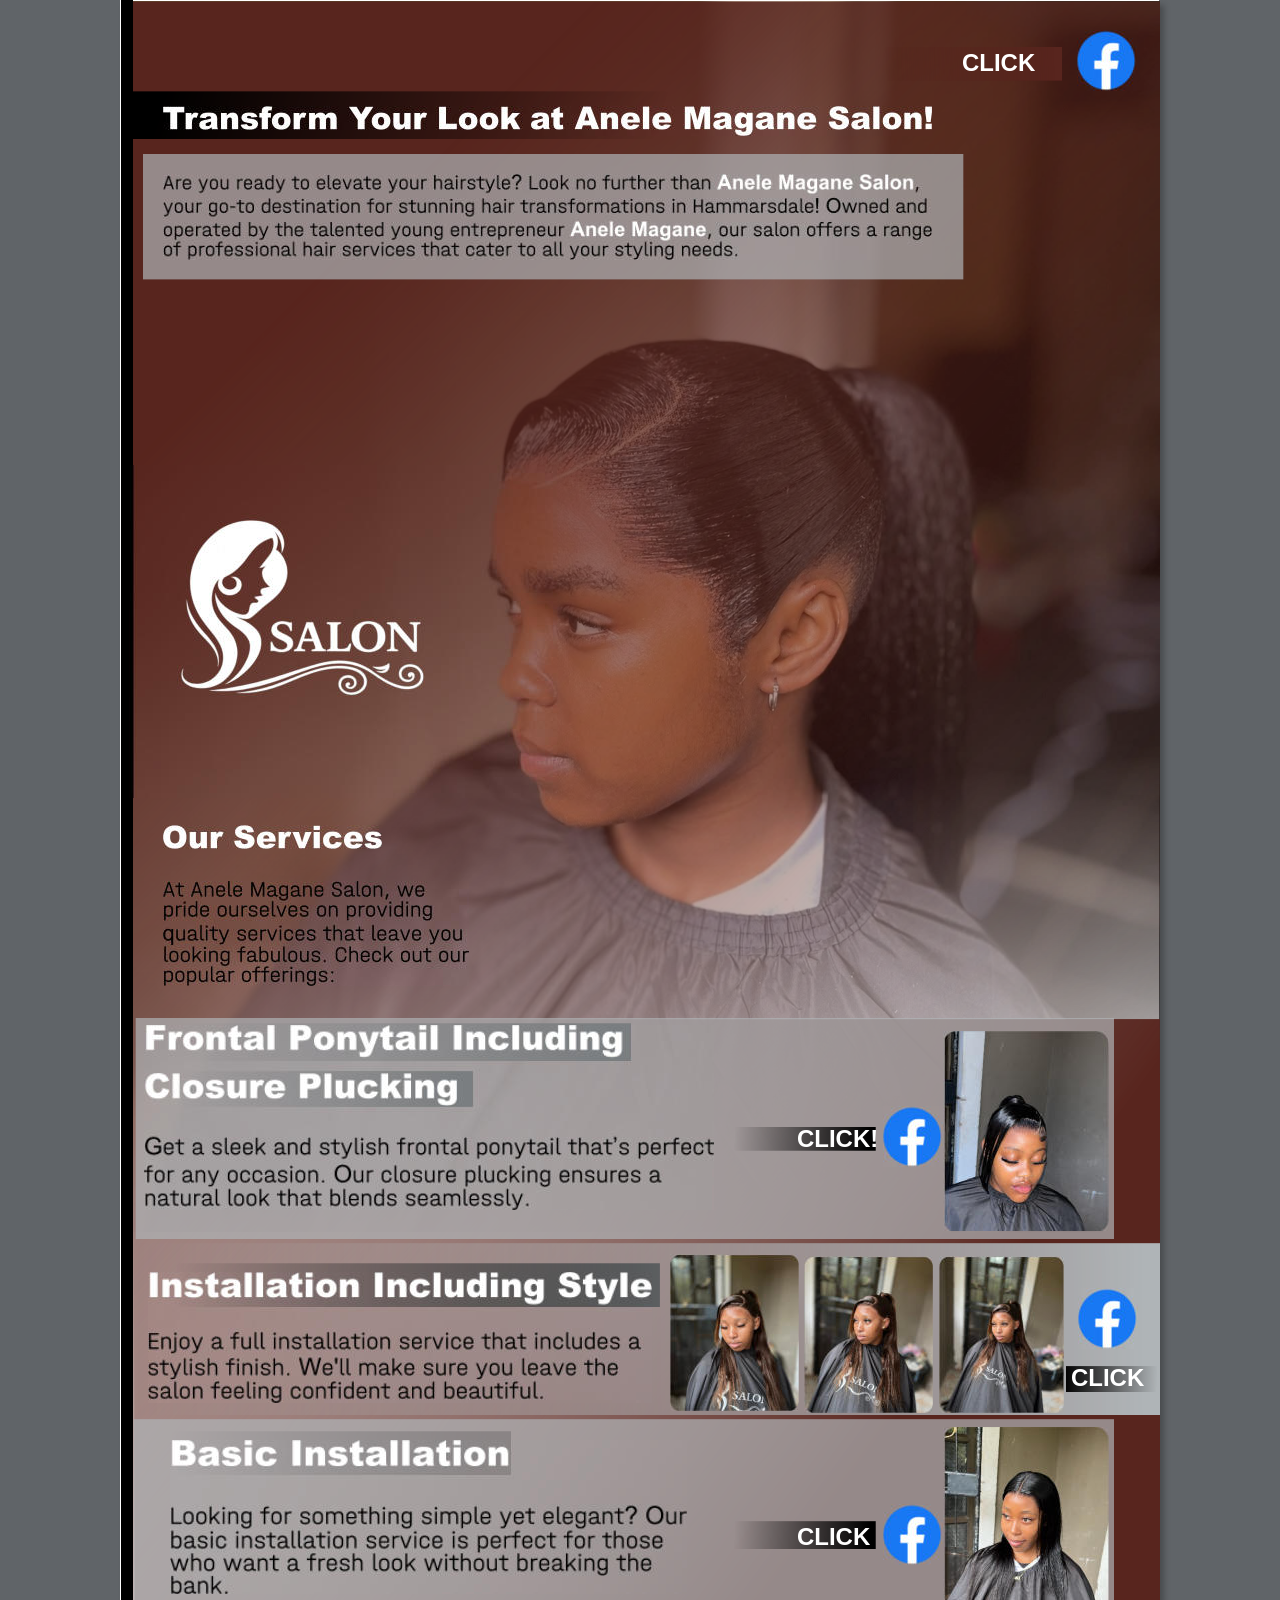
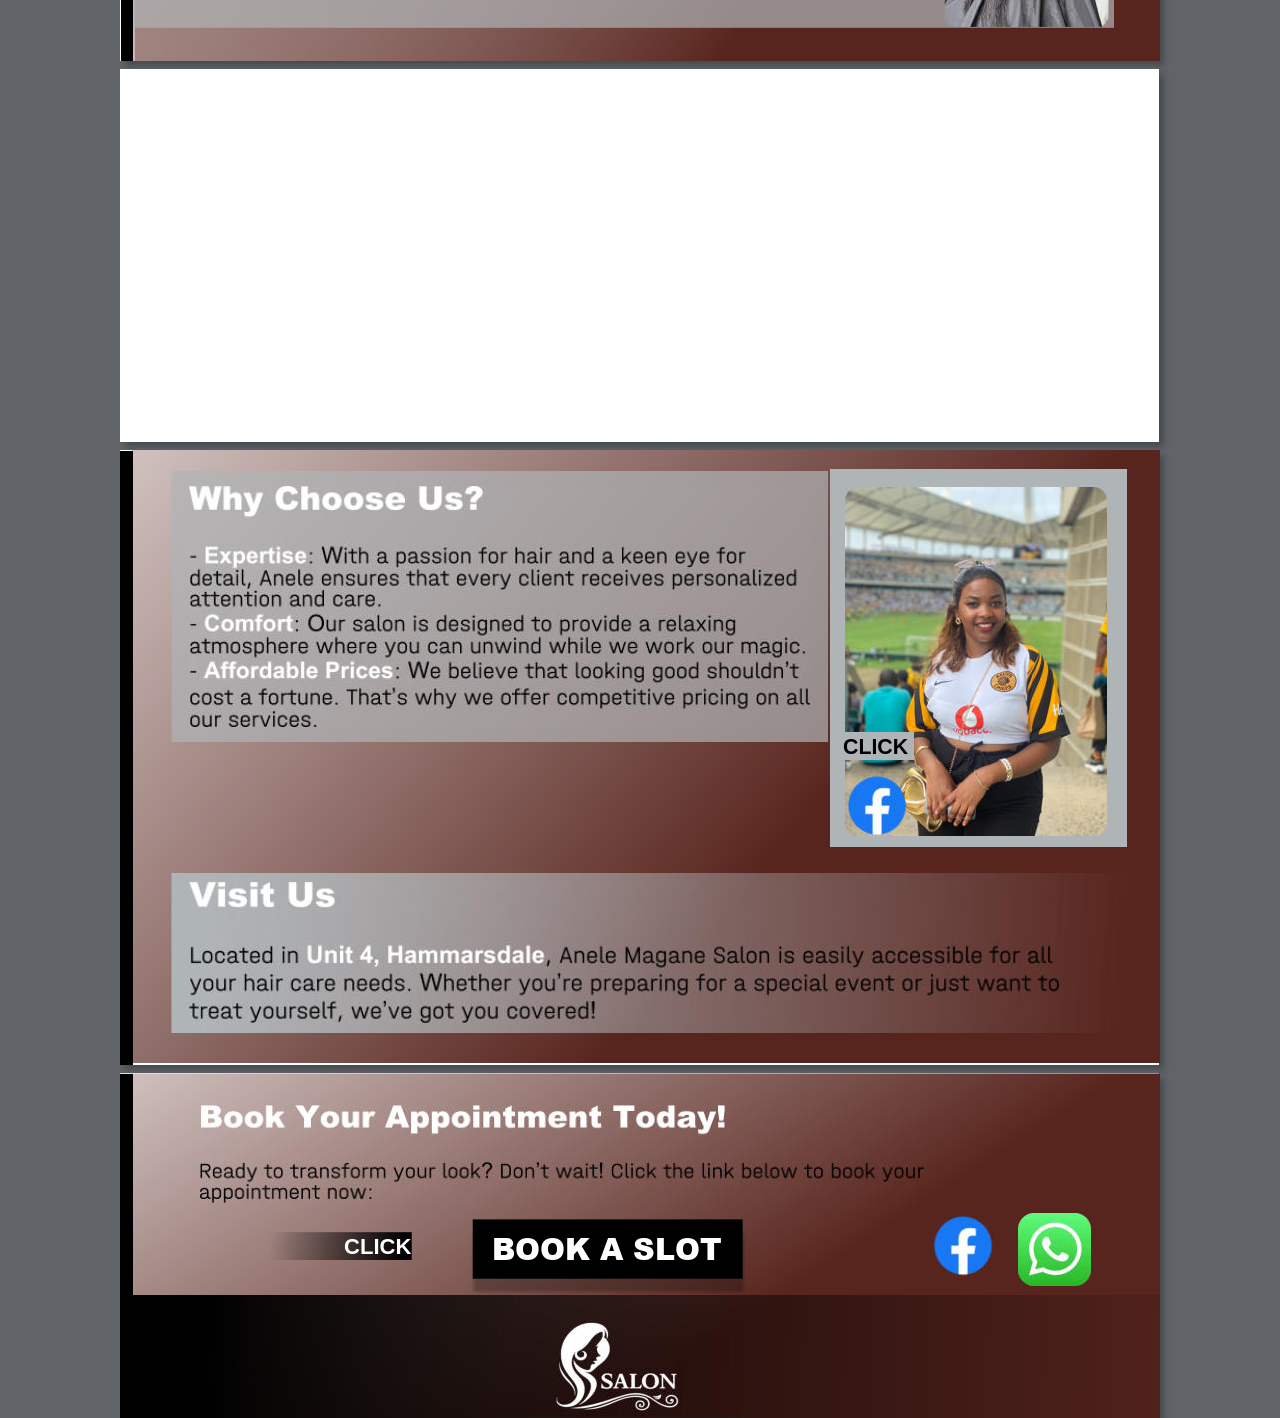
<file: index.html>
<!DOCTYPE html>
<html lang="en">
<head>
 <meta http-equiv="X-UA-Compatible" content="IE=EDGE">
 <meta charset="utf-8">
 <meta name="Generator" content="Xara HTML filter v.9.6.0.33">
 <meta name="XAR Files" content="Anele-Magane-Salon_htm_files/xr_files.txt">
 <meta property="og:title" content="Transform Your Look at Anele Magane Salon!">
 <meta name="description" content="Are you ready to elevate your hairstyle? Look no further than Anele Magane Salon, your go-to destination for stunning hair transformations in Hammarsdale! Owned and operated by the talented young entrepreneur Anele Magane, our salon offers a range of professional hair services that cater to all your styling needs."> 
 <title>Anele-Magane-Salon</title>
 <meta name="viewport" content="width=device-width, initial-scale=1">
 <link rel="stylesheet" href="Anele-Magane-Salon_htm_files/xr_fonts.css">
 <script><!--
 if(navigator.userAgent.indexOf('MSIE')!=-1 || navigator.userAgent.indexOf('Trident')!=-1){ document.write('<link rel="stylesheet" href="Anele-Magane-Salon_htm_files/xr_fontsie.css">');} 
 if(navigator.userAgent.indexOf('Android')!=-1){ document.write('<link rel="stylesheet" href="Anele-Magane-Salon_htm_files/xr_fontsrep.css">');} 
--></script>
 <!--=============== FAVICON ===============-->
 <link rel="shortcut icon" href="Anele-Magane-Salon_htm_files/89.jpg" type="image/x-icon">  
 <script>document.documentElement.className="xr_bgh0";</script>
 <link rel="stylesheet" href="Anele-Magane-Salon_htm_files/xr_main.css">
 <link rel="stylesheet" href="Anele-Magane-Salon_htm_files/custom_styles.css">
 <link rel="stylesheet" href="Anele-Magane-Salon_htm_files/xr_text.css">
 <script>
 <!--
  var xr_bckgx=0,xr_bckgy=0;function xr_rx(){var ww=document.documentElement.clientWidth;
  xr_dx=(ww-parseInt(xr_xr.style.width))/2;
  if(xr_dx<0){xr_dx=0;};
  document.body.style.backgroundPosition=xr_dx+xr_bckgx+"px "+(xr_bckgy+xr_xr.offsetTop)+"px";};
  function xr_nn(){return(true);};function xr_mm(){};
  window.onresize=xr_rx; window.onload=xr_rx;
 -->
</script>
 <script src="Anele-Magane-Salon_htm_files/replaceMobileFonts.js"></script>
 <script>xr_spavert=1;xr_pagegap=4;</script>
 <link rel="stylesheet" href="Anele-Magane-Salon_htm_files/ani.css">
 <style>
  #xr_xr {top:0px;}
 </style>
</head>
<body style="background-color:#606468">
<!--[if gte IE 9]><!-->
<div id="xr_xr" class="xr_noc" style="width: 1040px; height: 1661px; position:relative; text-align:left; margin:0 auto;" onmousedown="xr_mm(event);">
<!--<![endif]-->
<!--[if lt IE 9]>
<div class="xr_ap" id="xr_xr" style="width: 1040px; height: 1661px; left:50%; margin-left: -520px; text-align: left; top:0px;">
<![endif]-->
 <script>var xr_xr=document.getElementById("xr_xr")</script>
<div id="xr_td" class="xr_td">
<div class="xr_app xr_page0 xr_bgn_0_0_0" id="xr_page0" style="height: 1661px; left:0px;">
<div id="xr_page_Anele-Magane-Salon"></div>
<div class="xr_apb xr_pp" style="width: 1039px; height: 1661px; top:0px; left:0px; background-color: white; box-shadow: 5px 5px 6px rgba(0,0,0,0.25);"></div>
<div id="xr_xrc1" class="xr_ap xr_xrc" style="width: 1040px; height: 1661px; overflow:hidden;">
 <img class="xr_ap" src="Anele-Magane-Salon_htm_files/73.png" alt="" title="" style="left:8px;top:1px;width:1032px;height:1231px;">
 <img class="xr_ap" src="Anele-Magane-Salon_htm_files/74.png" alt="" title="" style="left:1px;top:1px;width:1041px;height:1672px;">
<div class="xr_group">
 <span class="xr_ar" style="left:1px;top:0px;width:12px;height:1663px; background-color: #000000;"></span>
</div>
 <img class="xr_ap" src="Anele-Magane-Salon_htm_files/75.png" alt="" title="" style="left:50px;top:1431px;width:342px;height:45px;">
 <img class="xr_ap" src="Anele-Magane-Salon_htm_files/76.png" alt="" title="" style="left:13px;top:1019px;width:1029px;height:645px;">
 <img class="xr_ap" src="Anele-Magane-Salon_htm_files/77.png" alt="" title="" style="left:410px;top:955px;width:440px;height:95px;">
 <img class="xr_ap" src="Anele-Magane-Salon_htm_files/78.png" alt="" title="" style="left:54px;top:1263px;width:486px;height:45px;">
 <img class="xr_ap" src="Anele-Magane-Salon_htm_files/79.png" alt="" title="" style="left:8px;top:91px;width:800px;height:49px;">
 <img class="xr_ap" src="Anele-Magane-Salon_htm_files/80.png" alt="" title="" style="left:54px;top:1023px;width:458px;height:39px;">
 <img class="xr_ap" src="Anele-Magane-Salon_htm_files/81.png" alt="" title="" style="left:54px;top:679px;width:560px;height:109px;">
 <img class="xr_ap" src="Anele-Magane-Salon_htm_files/82.png" alt="" title="" style="left:54px;top:1071px;width:300px;height:36px;">
 <img class="xr_ap" src="Anele-Magane-Salon_htm_files/83.png" alt="" title="" style="left:15px;top:1017px;width:980px;height:223px;">
 <img class="xr_ap" src="Anele-Magane-Salon_htm_files/84.jpg" alt="" title="" style="left:823px;top:1031px;width:166px;height:202px;">
 <img class="xr_ap" src="Anele-Magane-Salon_htm_files/85.png" alt="" title="" style="left:730px;top:46px;width:212px;height:35px;">
 <div class="xr_txt Normal_text xr_s0" style="position: absolute; left:842px; top:71px; width:72px; height:10px;">
  <span class="xr_tl Normal_text xr_s0" style="top: -21.71px;">CLICK</span>
 </div>
 <a href="https://www.facebook.com/share/18RmJ95FBZ/" onclick="return(xr_nn());">
  <img class="xr_ap" src="Anele-Magane-Salon_htm_files/86.jpg" alt="" title="" style="left:957px;top:30px;width:60px;height:61px;">
 </a>
 <img class="xr_ap" src="Anele-Magane-Salon_htm_files/87.png" alt="" title="" style="left:614px;top:1126px;width:142px;height:25px;">
 <div class="xr_txt Normal_text xr_s0" style="position: absolute; left:677px; top:1147px; width:72px; height:10px;">
  <span class="xr_tl Normal_text xr_s0" style="top: -21.71px;">CLICK!</span>
 </div>
 <a href="https://www.facebook.com/share/1MWQ8y6WTH/" onclick="return(xr_nn());">
  <img class="xr_ap" src="Anele-Magane-Salon_htm_files/88.jpg" alt="" title="" style="left:763px;top:1106px;width:60px;height:61px;">
 </a>
 <img class="xr_ap" src="Anele-Magane-Salon_htm_files/89.jpg" alt="" title="" style="left:-63px;top:465px;width:500px;height:333px;">
 <img class="xr_ap" src="Anele-Magane-Salon_htm_files/90.png" alt="" title="" style="left:18px;top:1243px;width:1027px;height:172px;">
 <img class="xr_ap" src="Anele-Magane-Salon_htm_files/91.png" alt="" title="" style="left:13px;top:1419px;width:982px;height:209px;">
 <img class="xr_ap" src="Anele-Magane-Salon_htm_files/92.jpg" alt="" title="" style="left:819px;top:1256px;width:125px;height:157px;">
 <a href="https://www.facebook.com/share/1Ak2PxU9VU/" onclick="return(xr_nn());">
  <img class="xr_ap" src="Anele-Magane-Salon_htm_files/93.jpg" alt="" title="" style="left:958px;top:1288px;width:60px;height:61px;">
 </a>
 <a href="https://www.facebook.com/share/1GWdjMXytn/" onclick="return(xr_nn());">
  <img class="xr_ap" src="Anele-Magane-Salon_htm_files/94.jpg" alt="" title="" style="left:763px;top:1504px;width:60px;height:61px;">
 </a>
 <img class="xr_ap" src="Anele-Magane-Salon_htm_files/95.png" alt="" title="" style="left:22px;top:154px;width:822px;height:126px;">
 <img class="xr_ap" src="Anele-Magane-Salon_htm_files/96.png" alt="" title="" style="left:946px;top:1366px;width:94px;height:27px;">
 <img class="xr_ap" src="Anele-Magane-Salon_htm_files/97.png" alt="" title="" style="left:614px;top:1521px;width:142px;height:29px;">
 <div class="xr_txt Normal_text xr_s0" style="position: absolute; left:951px; top:1386px; width:72px; height:10px;">
  <span class="xr_tl Normal_text xr_s0" style="top: -21.71px;">CLICK</span>
 </div>
 <div class="xr_txt Normal_text xr_s0" style="position: absolute; left:677px; top:1545px; width:72px; height:10px;">
  <span class="xr_tl Normal_text xr_s0" style="top: -21.71px;">CLICK</span>
 </div>
 <img class="xr_ap" src="Anele-Magane-Salon_htm_files/98.jpg" alt="" title="" style="left:684px;top:1256px;width:129px;height:157px;">
 <img class="xr_ap" src="Anele-Magane-Salon_htm_files/99.jpg" alt="" title="" style="left:550px;top:1254px;width:129px;height:157px;">
 <img class="xr_ap" src="Anele-Magane-Salon_htm_files/100.jpg" alt="" title="" style="left:823px;top:1427px;width:166px;height:201px;">
 <img class="xr_ap" src="Anele-Magane-Salon_htm_files/101.jpg" alt="" title="" style="left:43px;top:106px;width:368px;height:24px;">
 <img class="xr_ap" src="Anele-Magane-Salon_htm_files/102.jpg" alt="" title="" style="left:411px;top:106px;width:401px;height:30px;">
 <img class="xr_ap" src="Anele-Magane-Salon_htm_files/103.jpg" alt="" title="" style="left:43px;top:174px;width:769px;height:86px;">
 <img class="xr_ap" src="Anele-Magane-Salon_htm_files/104.jpg" alt="" title="" style="left:43px;top:825px;width:219px;height:24px;">
 <img class="xr_ap" src="Anele-Magane-Salon_htm_files/105.jpg" alt="" title="" style="left:43px;top:881px;width:306px;height:105px;">
 <img class="xr_ap" src="Anele-Magane-Salon_htm_files/106.jpg" alt="" title="" style="left:24px;top:1025px;width:570px;height:185px;">
 <img class="xr_ap" src="Anele-Magane-Salon_htm_files/107.jpg" alt="" title="" style="left:28px;top:1272px;width:504px;height:131px;">
 <img class="xr_ap" src="Anele-Magane-Salon_htm_files/108.jpg" alt="" title="" style="left:50px;top:1440px;width:517px;height:154px;">
</div>
</div>
<div class="xr_app xr_page1 xr_bgn_1_0_0" id="xr_page1" style="height: 373px; left:0px;">
<div id="xr_page_Anele-Magane-Salon_2"></div>
<div class="xr_apb xr_pp" style="width: 1039px; height: 373px; top:0px; left:0px; background-color: white; box-shadow: 5px 5px 6px rgba(0,0,0,0.25);"></div>
<div id="xr_xrc2" class="xr_ap xr_xrc" style="width: 1040px; height: 373px; overflow:hidden;">
 <iframe src="https://open.spotify.com/embed/album/1NSZ619pGHYfsgbB2kBfF8?si=cVj6vc-4RBqQ2u7ews6Frw" width="1059" height="500" frameborder="0" allowtransparency="true" allow="encrypted-media"></iframe>    
</div>
</div>
<div class="xr_app xr_page2 xr_bgn_2_0_0" id="xr_page2" style="height: 615px; left:0px;">
<div id="xr_page_Anele-Magane-Salon_3"></div>
<div class="xr_apb xr_pp" style="width: 1039px; height: 615px; top:0px; left:0px; background-color: white; box-shadow: 5px 5px 6px rgba(0,0,0,0.25);"></div>
<div id="xr_xrc3" class="xr_ap xr_xrc" style="width: 1040px; height: 615px; overflow:hidden;">
 <img class="xr_ap" src="Anele-Magane-Salon_htm_files/109.png" alt="" title="" style="left:12px;top:-2px;width:1028px;height:616px;">
<div class="xr_group">
 <span class="xr_ar" style="left:710px;top:19px;width:297px;height:378px; background-color: #AFB4B7;"></span>
</div>
<div class="xr_group">
 <span class="xr_ar" style="left:-3px;top:1px;width:16px;height:846px; background-color: #000000;"></span>
</div>
 <img class="xr_ap" src="Anele-Magane-Salon_htm_files/110.png" alt="" title="" style="left:186px;top:130px;width:300px;height:92px;">
 <img class="xr_ap" src="Anele-Magane-Salon_htm_files/111.jpg" alt="" title="" style="left:725px;top:37px;width:262px;height:349px;">
 <img class="xr_ap" src="Anele-Magane-Salon_htm_files/112.png" alt="" title="" style="left:51px;top:20px;width:658px;height:273px;">
 <a href="https://www.facebook.com/share/1Gd9iFGyxF/" onclick="return(xr_nn());">
  <img class="xr_ap" src="Anele-Magane-Salon_htm_files/113.jpg" alt="" title="" style="left:728px;top:325px;width:60px;height:61px;">
 </a>
<div class="xr_group">
 <span class="xr_ar" style="left:720px;top:282px;width:74px;height:28px; background-color: #AFB4B7;"></span>
</div>
 <div class="xr_txt Normal_text xr_s1" style="position: absolute; left:723px; top:304px; width:64px; height:10px;">
  <span class="xr_tl Normal_text xr_s1" style="top: -19.3px;">CLICK</span>
 </div>
 <img class="xr_ap" src="Anele-Magane-Salon_htm_files/114.png" alt="" title="" style="left:51px;top:422px;width:964px;height:162px;">
 <img class="xr_ap" src="Anele-Magane-Salon_htm_files/115.jpg" alt="" title="" style="left:69px;top:36px;width:621px;height:241px;">
 <img class="xr_ap" src="Anele-Magane-Salon_htm_files/116.jpg" alt="" title="" style="left:69px;top:432px;width:870px;height:141px;">
</div>
</div>
<div class="xr_app xr_page3 xr_bgn_3_0_0" id="xr_page3" style="height: 345px; left:0px;">
<div id="xr_page_Anele-Magane-Salon_4"></div>
<div class="xr_apb xr_pp" style="width: 1039px; height: 345px; top:0px; left:0px; background-color: white; box-shadow: 5px 5px 6px rgba(0,0,0,0.25);"></div>
<div id="xr_xrc4" class="xr_ap xr_xrc" style="width: 1040px; height: 345px; overflow:hidden;">
 <img class="xr_ap" src="Anele-Magane-Salon_htm_files/117.png" alt="" title="" style="left:0px;top:0px;width:1044px;height:345px;">
<div class="xr_group">
 <span class="xr_ar" style="left:-3px;top:1px;width:16px;height:344px; background-color: #000000;"></span>
</div>
 <img class="xr_ap" src="Anele-Magane-Salon_htm_files/110.png" alt="" title="" style="left:186px;top:130px;width:300px;height:92px;">
 <img class="xr_ap" src="Anele-Magane-Salon_htm_files/118.png" alt="" title="" style="left:9px;top:221px;width:1037px;height:124px;">
 <a href="https://www.facebook.com/anele.bhengu.9081?mibextid=ZbWKwL" onclick="return(xr_nn());">
  <img class="xr_ap" src="Anele-Magane-Salon_htm_files/119.jpg" alt="" title="" style="left:814px;top:142px;width:60px;height:61px;">
 </a>
 <a href="https://wa.me/+27691400313" onclick="return(xr_nn());">
  <img class="xr_ap" src="Anele-Magane-Salon_htm_files/120.jpg" alt="" title="" style="left:898px;top:140px;width:73px;height:73px;">
 </a>
 <img class="xr_ap" src="Anele-Magane-Salon_htm_files/97.png" alt="" title="" style="left:150px;top:159px;width:142px;height:29px;">
 <div class="xr_txt Normal_text xr_s2" style="position: absolute; left:224px; top:181px; width:73px; height:10px;">
  <span class="xr_tl Normal_text xr_s3" style="top: -19.98px;">CLICK </span>
 </div>
 <a href="book-a-slot.html" onclick="return(xr_nn());">
  <img class="xr_ap" src="Anele-Magane-Salon_htm_files/121.png" alt="" title="" style="left:346px;top:146px;width:285px;height:80px;">
 </a>
 <!--[if IE]>
 <a href="book-a-slot.html" onclick="return(xr_nn());">
  <img class="xr_ap" src="Anele-Magane-Salon_htm_files/122.png" alt="BOOK A SLOT" title="" style="left:372px;top:159px;width:241px;height:36px;">
 </a>
 <![endif]-->
 <!--[if !IE]>-->
 <div class="xr_txt Normal_text xr_s4" style="position: absolute; left:372px; top:187px; width:227px; height:10px; text-shadow: 5px 1px 5px rgba(0,0,0,0.25);">
  <span class="xr_tl Normal_text xr_s4" style="top: -33.21px;"><a href="book-a-slot.html" onclick="">BOOK A SLOT</a></span>
 </div>
 <!--<![endif]-->
 <img class="xr_ap" src="Anele-Magane-Salon_htm_files/123.jpg" alt="" title="" style="left:374px;top:222px;width:251px;height:167px;">
 <img class="xr_ap" src="Anele-Magane-Salon_htm_files/124.jpg" alt="" title="" style="left:80px;top:32px;width:724px;height:98px;">
</div>
</div>
</div>
</div>
<!--[if lt IE 7]><script src="Anele-Magane-Salon_htm_files/png.js"></script><![endif]-->
</body>
</html>
</file>
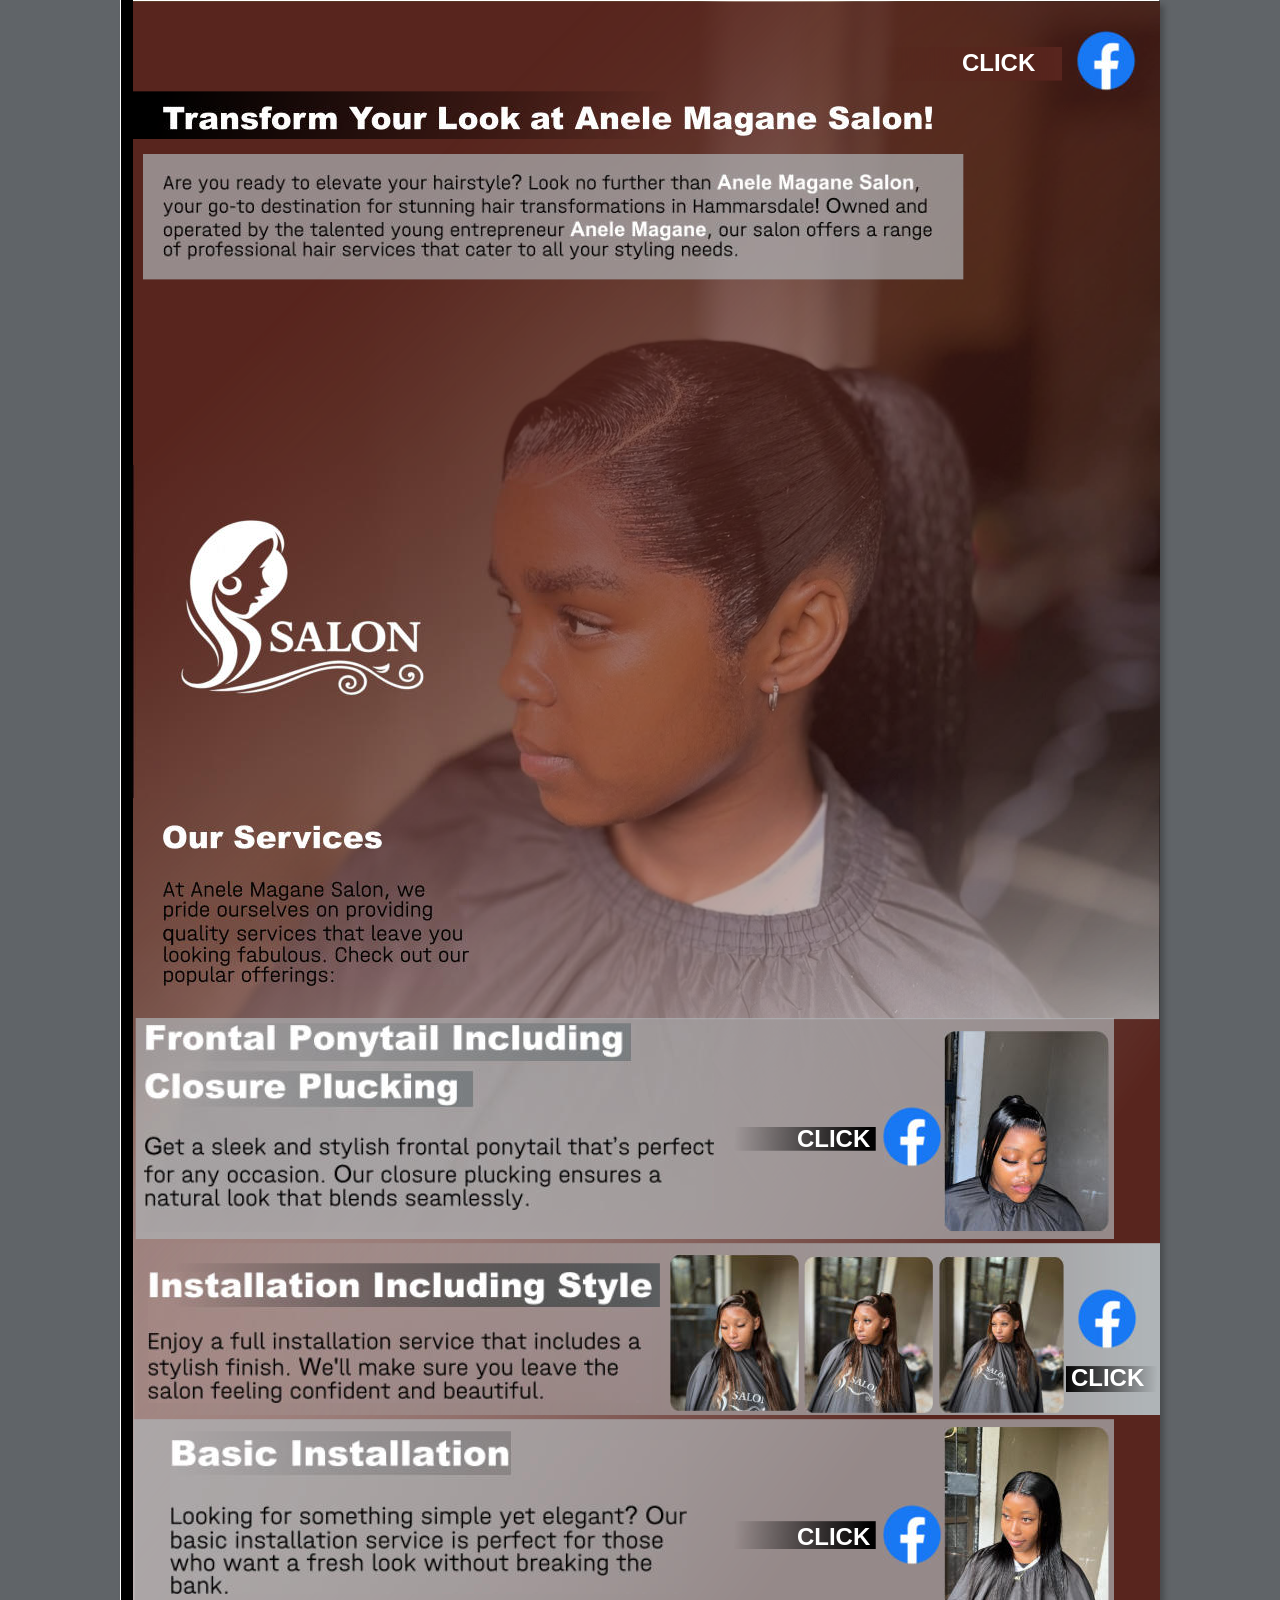
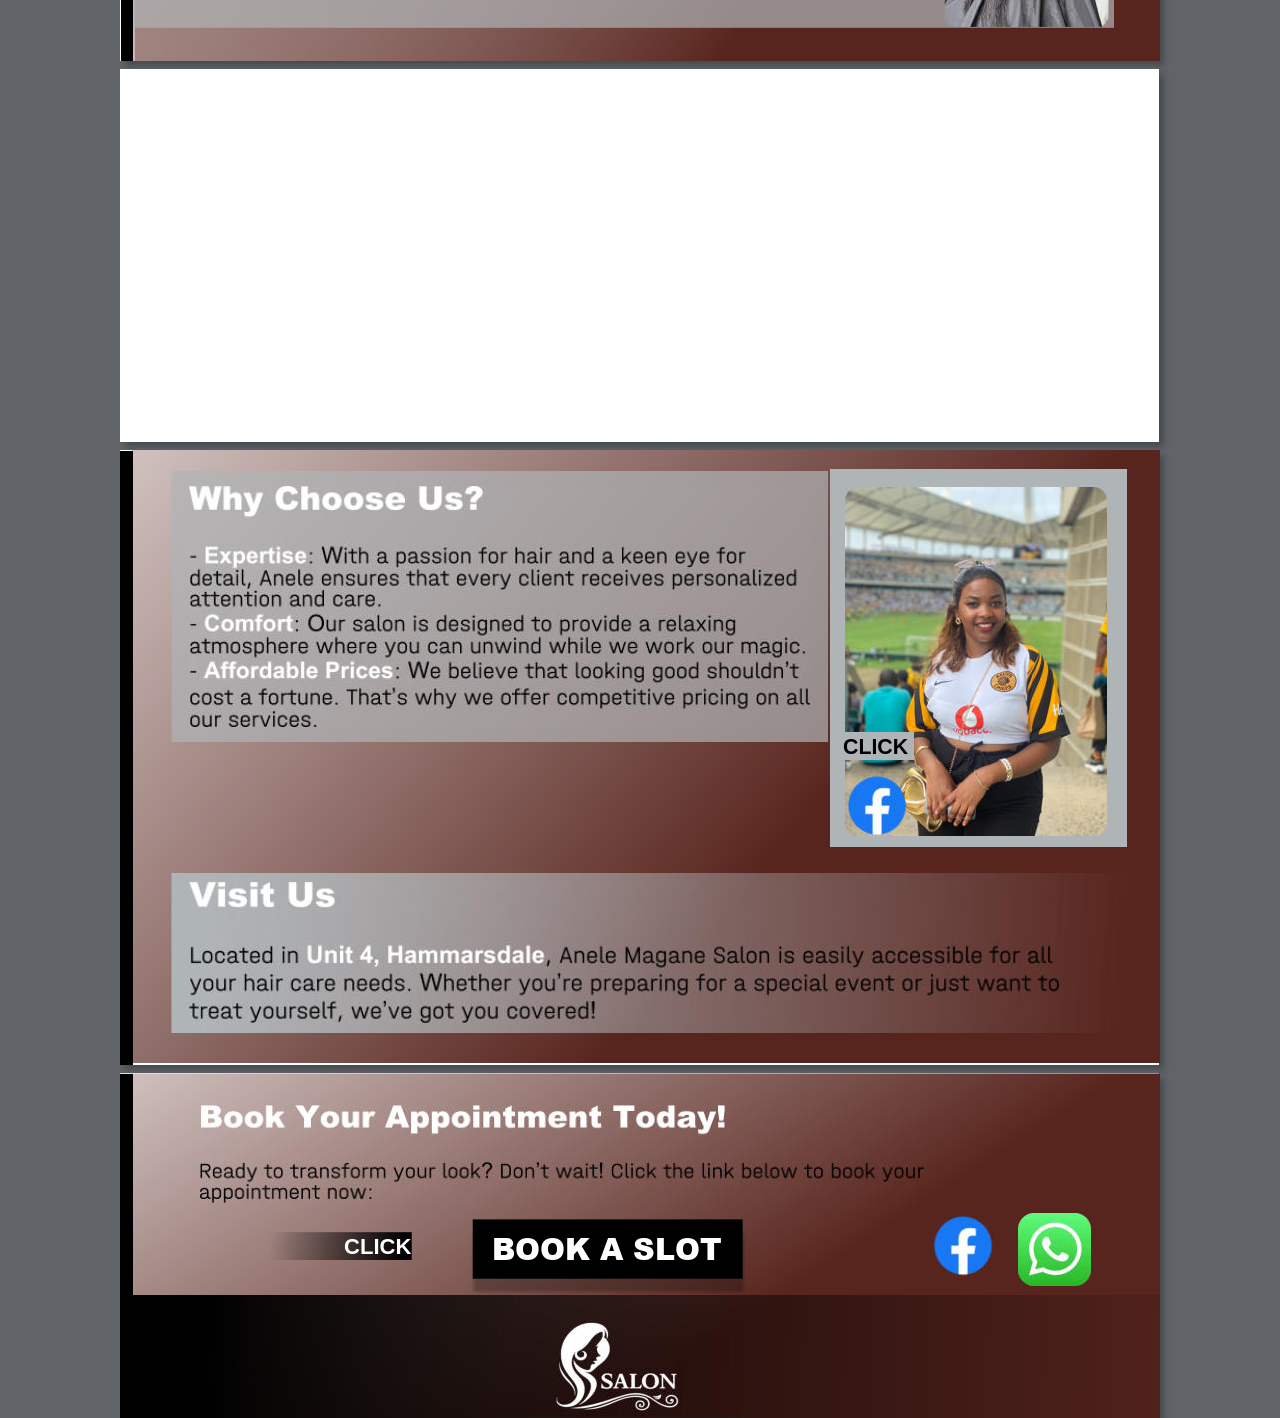
<file: Anele-Magane-Salon - Copy (2).htm>
<!DOCTYPE html>
<html lang="en">
<head>
 <meta http-equiv="X-UA-Compatible" content="IE=EDGE">
 <meta charset="utf-8">
 <meta name="Generator" content="Xara HTML filter v.9.6.0.33">
 <meta name="XAR Files" content="Anele-Magane-Salon_htm_files/xr_files.txt">
 <meta property="og:title" content="Transform Your Look at Anele Magane Salon!">
 <meta name="description" content="Are you ready to elevate your hairstyle? Look no further than Anele Magane Salon, your go-to destination for stunning hair transformations in Hammarsdale! Owned and operated by the talented young entrepreneur Anele Magane, our salon offers a range of professional hair services that cater to all your styling needs."> 
 <title>Anele-Magane-Salon</title>
 <meta name="viewport" content="width=device-width, initial-scale=1">
 <link rel="stylesheet" href="Anele-Magane-Salon_htm_files/xr_fonts.css">
 <script><!--
 if(navigator.userAgent.indexOf('MSIE')!=-1 || navigator.userAgent.indexOf('Trident')!=-1){ document.write('<link rel="stylesheet" href="Anele-Magane-Salon_htm_files/xr_fontsie.css">');} 
 if(navigator.userAgent.indexOf('Android')!=-1){ document.write('<link rel="stylesheet" href="Anele-Magane-Salon_htm_files/xr_fontsrep.css">');} 
--></script>
 <!--=============== FAVICON ===============-->
 <link rel="shortcut icon" href="Anele-Magane-Salon_htm_files/89.jpg" type="image/x-icon">  
 <script>document.documentElement.className="xr_bgh0";</script>
 <link rel="stylesheet" href="Anele-Magane-Salon_htm_files/xr_main.css">
 <link rel="stylesheet" href="Anele-Magane-Salon_htm_files/custom_styles.css">
 <link rel="stylesheet" href="Anele-Magane-Salon_htm_files/xr_text.css">
 <script>
 <!--
  var xr_bckgx=0,xr_bckgy=0;function xr_rx(){var ww=document.documentElement.clientWidth;
  xr_dx=(ww-parseInt(xr_xr.style.width))/2;
  if(xr_dx<0){xr_dx=0;};
  document.body.style.backgroundPosition=xr_dx+xr_bckgx+"px "+(xr_bckgy+xr_xr.offsetTop)+"px";};
  function xr_nn(){return(true);};function xr_mm(){};
  window.onresize=xr_rx; window.onload=xr_rx;
 -->
</script>
 <script src="Anele-Magane-Salon_htm_files/replaceMobileFonts.js"></script>
 <script>xr_spavert=1;xr_pagegap=4;</script>
 <link rel="stylesheet" href="Anele-Magane-Salon_htm_files/ani.css">
 <style>
  #xr_xr {top:0px;}
 </style>
</head>
<body style="background-color:#606468">
<!--[if gte IE 9]><!-->
<div id="xr_xr" class="xr_noc" style="width: 1040px; height: 1661px; position:relative; text-align:left; margin:0 auto;" onmousedown="xr_mm(event);">
<!--<![endif]-->
<!--[if lt IE 9]>
<div class="xr_ap" id="xr_xr" style="width: 1040px; height: 1661px; left:50%; margin-left: -520px; text-align: left; top:0px;">
<![endif]-->
 <script>var xr_xr=document.getElementById("xr_xr")</script>
<div id="xr_td" class="xr_td">
<div class="xr_app xr_page0 xr_bgn_0_0_0" id="xr_page0" style="height: 1661px; left:0px;">
<div id="xr_page_Anele-Magane-Salon"></div>
<div class="xr_apb xr_pp" style="width: 1039px; height: 1661px; top:0px; left:0px; background-color: white; box-shadow: 5px 5px 6px rgba(0,0,0,0.25);"></div>
<div id="xr_xrc1" class="xr_ap xr_xrc" style="width: 1040px; height: 1661px; overflow:hidden;">
 <img class="xr_ap" src="Anele-Magane-Salon_htm_files/73.png" alt="" title="" style="left:8px;top:1px;width:1032px;height:1231px;">
 <img class="xr_ap" src="Anele-Magane-Salon_htm_files/74.png" alt="" title="" style="left:1px;top:1px;width:1041px;height:1672px;">
<div class="xr_group">
 <span class="xr_ar" style="left:1px;top:0px;width:12px;height:1663px; background-color: #000000;"></span>
</div>
 <img class="xr_ap" src="Anele-Magane-Salon_htm_files/75.png" alt="" title="" style="left:50px;top:1431px;width:342px;height:45px;">
 <img class="xr_ap" src="Anele-Magane-Salon_htm_files/76.png" alt="" title="" style="left:13px;top:1019px;width:1029px;height:645px;">
 <img class="xr_ap" src="Anele-Magane-Salon_htm_files/77.png" alt="" title="" style="left:410px;top:955px;width:440px;height:95px;">
 <img class="xr_ap" src="Anele-Magane-Salon_htm_files/78.png" alt="" title="" style="left:54px;top:1263px;width:486px;height:45px;">
 <img class="xr_ap" src="Anele-Magane-Salon_htm_files/79.png" alt="" title="" style="left:8px;top:91px;width:800px;height:49px;">
 <img class="xr_ap" src="Anele-Magane-Salon_htm_files/80.png" alt="" title="" style="left:54px;top:1023px;width:458px;height:39px;">
 <img class="xr_ap" src="Anele-Magane-Salon_htm_files/81.png" alt="" title="" style="left:54px;top:679px;width:560px;height:109px;">
 <img class="xr_ap" src="Anele-Magane-Salon_htm_files/82.png" alt="" title="" style="left:54px;top:1071px;width:300px;height:36px;">
 <img class="xr_ap" src="Anele-Magane-Salon_htm_files/83.png" alt="" title="" style="left:15px;top:1017px;width:980px;height:223px;">
 <img class="xr_ap" src="Anele-Magane-Salon_htm_files/84.jpg" alt="" title="" style="left:823px;top:1031px;width:166px;height:202px;">
 <img class="xr_ap" src="Anele-Magane-Salon_htm_files/85.png" alt="" title="" style="left:730px;top:46px;width:212px;height:35px;">
 <div class="xr_txt Normal_text xr_s0" style="position: absolute; left:842px; top:71px; width:72px; height:10px;">
  <span class="xr_tl Normal_text xr_s0" style="top: -21.71px;">CLICK</span>
 </div>
 <a href="https://www.facebook.com/share/18RmJ95FBZ/" onclick="return(xr_nn());">
  <img class="xr_ap" src="Anele-Magane-Salon_htm_files/86.jpg" alt="" title="" style="left:957px;top:30px;width:60px;height:61px;">
 </a>
 <img class="xr_ap" src="Anele-Magane-Salon_htm_files/87.png" alt="" title="" style="left:614px;top:1126px;width:142px;height:25px;">
 <div class="xr_txt Normal_text xr_s0" style="position: absolute; left:677px; top:1147px; width:72px; height:10px;">
  <span class="xr_tl Normal_text xr_s0" style="top: -21.71px;">CLICK</span>
 </div>
 <a href="https://www.facebook.com/share/18RmJ95FBZ/" onclick="return(xr_nn());">
  <img class="xr_ap" src="Anele-Magane-Salon_htm_files/88.jpg" alt="" title="" style="left:763px;top:1106px;width:60px;height:61px;">
 </a>
 <img class="xr_ap" src="Anele-Magane-Salon_htm_files/89.jpg" alt="" title="" style="left:-63px;top:465px;width:500px;height:333px;">
 <img class="xr_ap" src="Anele-Magane-Salon_htm_files/90.png" alt="" title="" style="left:18px;top:1243px;width:1027px;height:172px;">
 <img class="xr_ap" src="Anele-Magane-Salon_htm_files/91.png" alt="" title="" style="left:13px;top:1419px;width:982px;height:209px;">
 <img class="xr_ap" src="Anele-Magane-Salon_htm_files/92.jpg" alt="" title="" style="left:819px;top:1256px;width:125px;height:157px;">
 <a href="https://www.facebook.com/share/1Ak2PxU9VU/" onclick="return(xr_nn());">
  <img class="xr_ap" src="Anele-Magane-Salon_htm_files/93.jpg" alt="" title="" style="left:958px;top:1288px;width:60px;height:61px;">
 </a>
 <a href="https://www.facebook.com/share/1GWdjMXytn/" onclick="return(xr_nn());">
  <img class="xr_ap" src="Anele-Magane-Salon_htm_files/94.jpg" alt="" title="" style="left:763px;top:1504px;width:60px;height:61px;">
 </a>
 <img class="xr_ap" src="Anele-Magane-Salon_htm_files/95.png" alt="" title="" style="left:22px;top:154px;width:822px;height:126px;">
 <img class="xr_ap" src="Anele-Magane-Salon_htm_files/96.png" alt="" title="" style="left:946px;top:1366px;width:94px;height:27px;">
 <img class="xr_ap" src="Anele-Magane-Salon_htm_files/97.png" alt="" title="" style="left:614px;top:1521px;width:142px;height:29px;">
 <div class="xr_txt Normal_text xr_s0" style="position: absolute; left:951px; top:1386px; width:72px; height:10px;">
  <span class="xr_tl Normal_text xr_s0" style="top: -21.71px;">CLICK</span>
 </div>
 <div class="xr_txt Normal_text xr_s0" style="position: absolute; left:677px; top:1545px; width:72px; height:10px;">
  <span class="xr_tl Normal_text xr_s0" style="top: -21.71px;">CLICK</span>
 </div>
 <img class="xr_ap" src="Anele-Magane-Salon_htm_files/98.jpg" alt="" title="" style="left:684px;top:1256px;width:129px;height:157px;">
 <img class="xr_ap" src="Anele-Magane-Salon_htm_files/99.jpg" alt="" title="" style="left:550px;top:1254px;width:129px;height:157px;">
 <img class="xr_ap" src="Anele-Magane-Salon_htm_files/100.jpg" alt="" title="" style="left:823px;top:1427px;width:166px;height:201px;">
 <img class="xr_ap" src="Anele-Magane-Salon_htm_files/101.jpg" alt="" title="" style="left:43px;top:106px;width:368px;height:24px;">
 <img class="xr_ap" src="Anele-Magane-Salon_htm_files/102.jpg" alt="" title="" style="left:411px;top:106px;width:401px;height:30px;">
 <img class="xr_ap" src="Anele-Magane-Salon_htm_files/103.jpg" alt="" title="" style="left:43px;top:174px;width:769px;height:86px;">
 <img class="xr_ap" src="Anele-Magane-Salon_htm_files/104.jpg" alt="" title="" style="left:43px;top:825px;width:219px;height:24px;">
 <img class="xr_ap" src="Anele-Magane-Salon_htm_files/105.jpg" alt="" title="" style="left:43px;top:881px;width:306px;height:105px;">
 <img class="xr_ap" src="Anele-Magane-Salon_htm_files/106.jpg" alt="" title="" style="left:24px;top:1025px;width:570px;height:185px;">
 <img class="xr_ap" src="Anele-Magane-Salon_htm_files/107.jpg" alt="" title="" style="left:28px;top:1272px;width:504px;height:131px;">
 <img class="xr_ap" src="Anele-Magane-Salon_htm_files/108.jpg" alt="" title="" style="left:50px;top:1440px;width:517px;height:154px;">
</div>
</div>
<div class="xr_app xr_page1 xr_bgn_1_0_0" id="xr_page1" style="height: 373px; left:0px;">
<div id="xr_page_Anele-Magane-Salon_2"></div>
<div class="xr_apb xr_pp" style="width: 1039px; height: 373px; top:0px; left:0px; background-color: white; box-shadow: 5px 5px 6px rgba(0,0,0,0.25);"></div>
<div id="xr_xrc2" class="xr_ap xr_xrc" style="width: 1040px; height: 373px; overflow:hidden;">
</div>
</div>
<div class="xr_app xr_page2 xr_bgn_2_0_0" id="xr_page2" style="height: 615px; left:0px;">
<div id="xr_page_Anele-Magane-Salon_3"></div>
<div class="xr_apb xr_pp" style="width: 1039px; height: 615px; top:0px; left:0px; background-color: white; box-shadow: 5px 5px 6px rgba(0,0,0,0.25);"></div>
<div id="xr_xrc3" class="xr_ap xr_xrc" style="width: 1040px; height: 615px; overflow:hidden;">
 <img class="xr_ap" src="Anele-Magane-Salon_htm_files/109.png" alt="" title="" style="left:12px;top:-2px;width:1028px;height:616px;">
<div class="xr_group">
 <span class="xr_ar" style="left:710px;top:19px;width:297px;height:378px; background-color: #AFB4B7;"></span>
</div>
<div class="xr_group">
 <span class="xr_ar" style="left:-3px;top:1px;width:16px;height:846px; background-color: #000000;"></span>
</div>
 <img class="xr_ap" src="Anele-Magane-Salon_htm_files/110.png" alt="" title="" style="left:186px;top:130px;width:300px;height:92px;">
 <img class="xr_ap" src="Anele-Magane-Salon_htm_files/111.jpg" alt="" title="" style="left:725px;top:37px;width:262px;height:349px;">
 <img class="xr_ap" src="Anele-Magane-Salon_htm_files/112.png" alt="" title="" style="left:51px;top:20px;width:658px;height:273px;">
 <a href="https://www.facebook.com/share/1Gd9iFGyxF/" onclick="return(xr_nn());">
  <img class="xr_ap" src="Anele-Magane-Salon_htm_files/113.jpg" alt="" title="" style="left:728px;top:325px;width:60px;height:61px;">
 </a>
<div class="xr_group">
 <span class="xr_ar" style="left:720px;top:282px;width:74px;height:28px; background-color: #AFB4B7;"></span>
</div>
 <div class="xr_txt Normal_text xr_s1" style="position: absolute; left:723px; top:304px; width:64px; height:10px;">
  <span class="xr_tl Normal_text xr_s1" style="top: -19.3px;">CLICK</span>
 </div>
 <img class="xr_ap" src="Anele-Magane-Salon_htm_files/114.png" alt="" title="" style="left:51px;top:422px;width:964px;height:162px;">
 <img class="xr_ap" src="Anele-Magane-Salon_htm_files/115.jpg" alt="" title="" style="left:69px;top:36px;width:621px;height:241px;">
 <img class="xr_ap" src="Anele-Magane-Salon_htm_files/116.jpg" alt="" title="" style="left:69px;top:432px;width:870px;height:141px;">
</div>
</div>
<div class="xr_app xr_page3 xr_bgn_3_0_0" id="xr_page3" style="height: 345px; left:0px;">
<div id="xr_page_Anele-Magane-Salon_4"></div>
<div class="xr_apb xr_pp" style="width: 1039px; height: 345px; top:0px; left:0px; background-color: white; box-shadow: 5px 5px 6px rgba(0,0,0,0.25);"></div>
<div id="xr_xrc4" class="xr_ap xr_xrc" style="width: 1040px; height: 345px; overflow:hidden;">
 <img class="xr_ap" src="Anele-Magane-Salon_htm_files/117.png" alt="" title="" style="left:0px;top:0px;width:1044px;height:345px;">
<div class="xr_group">
 <span class="xr_ar" style="left:-3px;top:1px;width:16px;height:344px; background-color: #000000;"></span>
</div>
 <img class="xr_ap" src="Anele-Magane-Salon_htm_files/110.png" alt="" title="" style="left:186px;top:130px;width:300px;height:92px;">
 <img class="xr_ap" src="Anele-Magane-Salon_htm_files/118.png" alt="" title="" style="left:9px;top:221px;width:1037px;height:124px;">
 <a href="https://www.facebook.com/anele.bhengu.9081?mibextid=ZbWKwL" onclick="return(xr_nn());">
  <img class="xr_ap" src="Anele-Magane-Salon_htm_files/119.jpg" alt="" title="" style="left:814px;top:142px;width:60px;height:61px;">
 </a>
 <a href="https://wa.me/+27691400313" onclick="return(xr_nn());">
  <img class="xr_ap" src="Anele-Magane-Salon_htm_files/120.jpg" alt="" title="" style="left:898px;top:140px;width:73px;height:73px;">
 </a>
 <img class="xr_ap" src="Anele-Magane-Salon_htm_files/97.png" alt="" title="" style="left:150px;top:159px;width:142px;height:29px;">
 <div class="xr_txt Normal_text xr_s2" style="position: absolute; left:224px; top:181px; width:73px; height:10px;">
  <span class="xr_tl Normal_text xr_s3" style="top: -19.98px;">CLICK </span>
 </div>
 <a href="book-a-slot.html" onclick="return(xr_nn());">
  <img class="xr_ap" src="Anele-Magane-Salon_htm_files/121.png" alt="" title="" style="left:346px;top:146px;width:285px;height:80px;">
 </a>
 <!--[if IE]>
 <a href="book-a-slot.html" onclick="return(xr_nn());">
  <img class="xr_ap" src="Anele-Magane-Salon_htm_files/122.png" alt="BOOK A SLOT" title="" style="left:372px;top:159px;width:241px;height:36px;">
 </a>
 <![endif]-->
 <!--[if !IE]>-->
 <div class="xr_txt Normal_text xr_s4" style="position: absolute; left:372px; top:187px; width:227px; height:10px; text-shadow: 5px 1px 5px rgba(0,0,0,0.25);">
  <span class="xr_tl Normal_text xr_s4" style="top: -33.21px;"><a href="book-a-slot.html" onclick="">BOOK A SLOT</a></span>
 </div>
 <!--<![endif]-->
 <img class="xr_ap" src="Anele-Magane-Salon_htm_files/123.jpg" alt="" title="" style="left:374px;top:222px;width:251px;height:167px;">
 <img class="xr_ap" src="Anele-Magane-Salon_htm_files/124.jpg" alt="" title="" style="left:80px;top:32px;width:724px;height:98px;">
</div>
</div>
</div>
</div>
<!--[if lt IE 7]><script src="Anele-Magane-Salon_htm_files/png.js"></script><![endif]-->
</body>
</html>
</file>
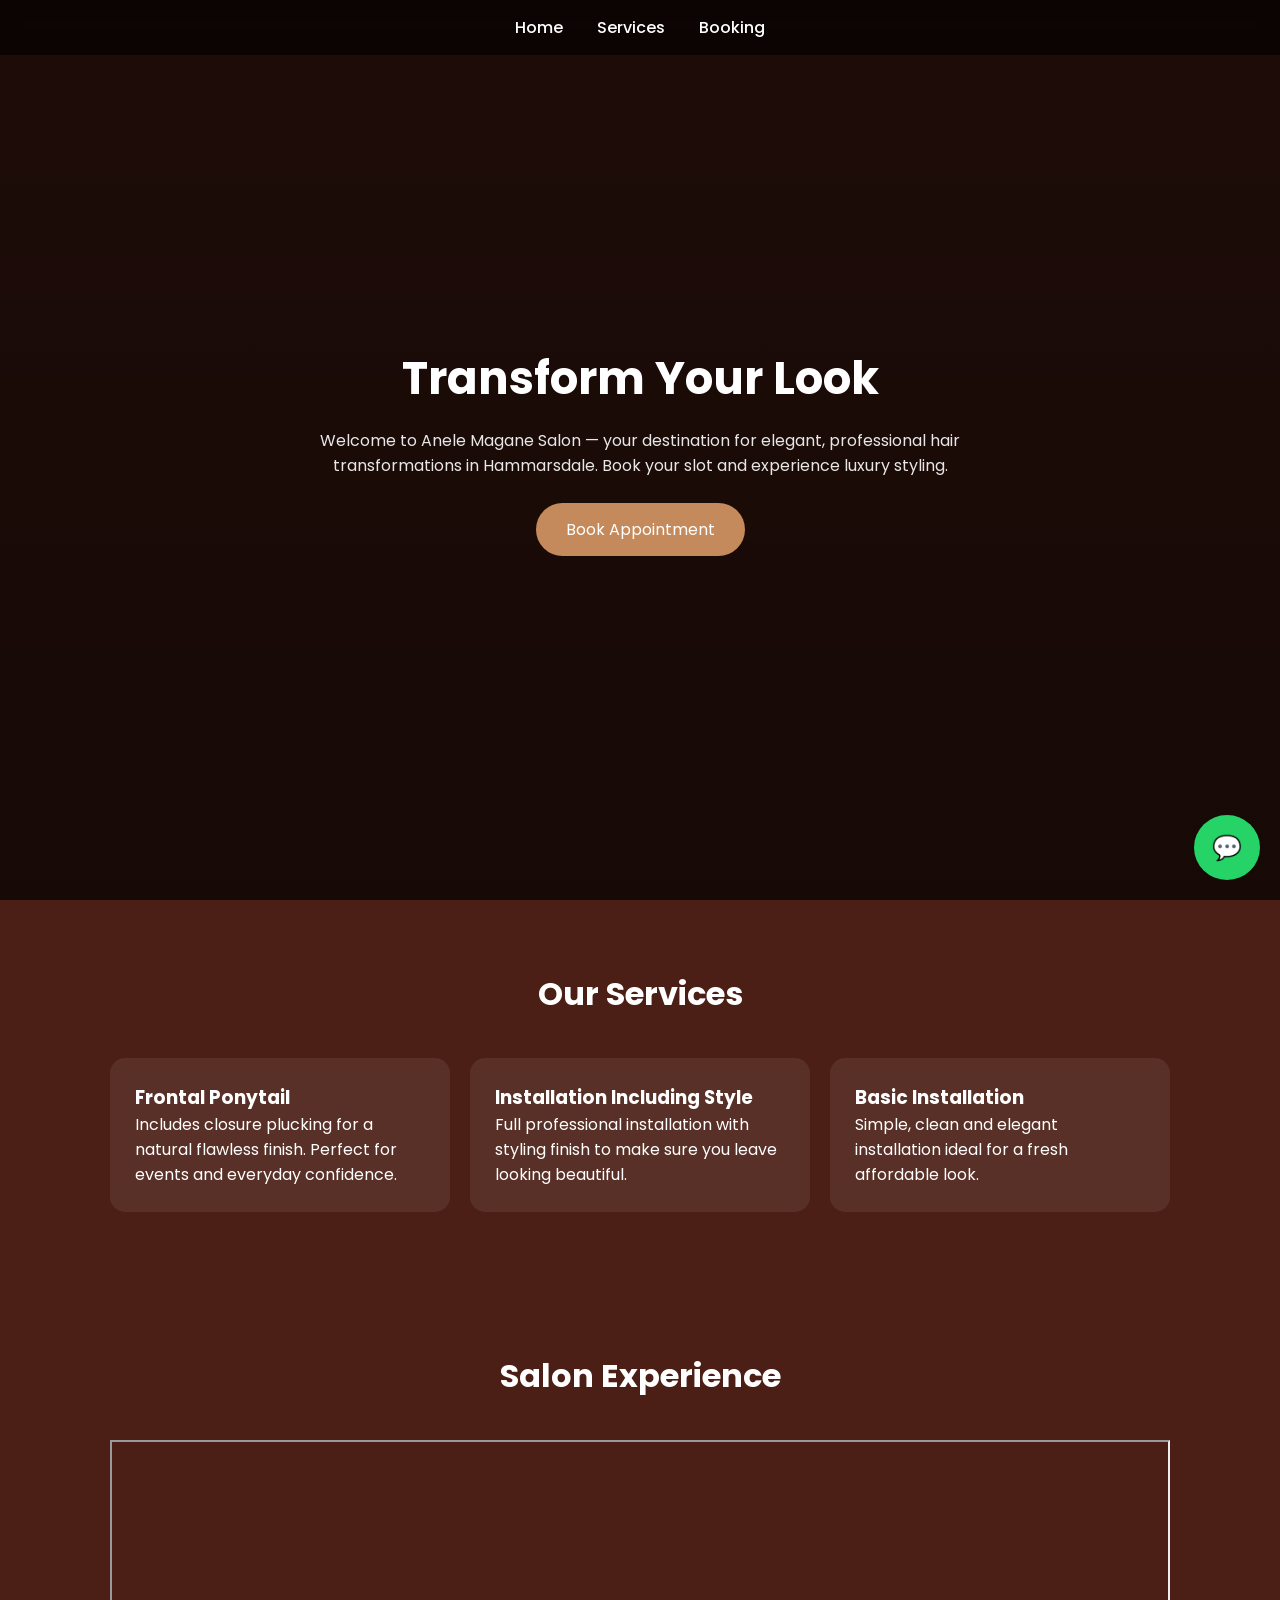
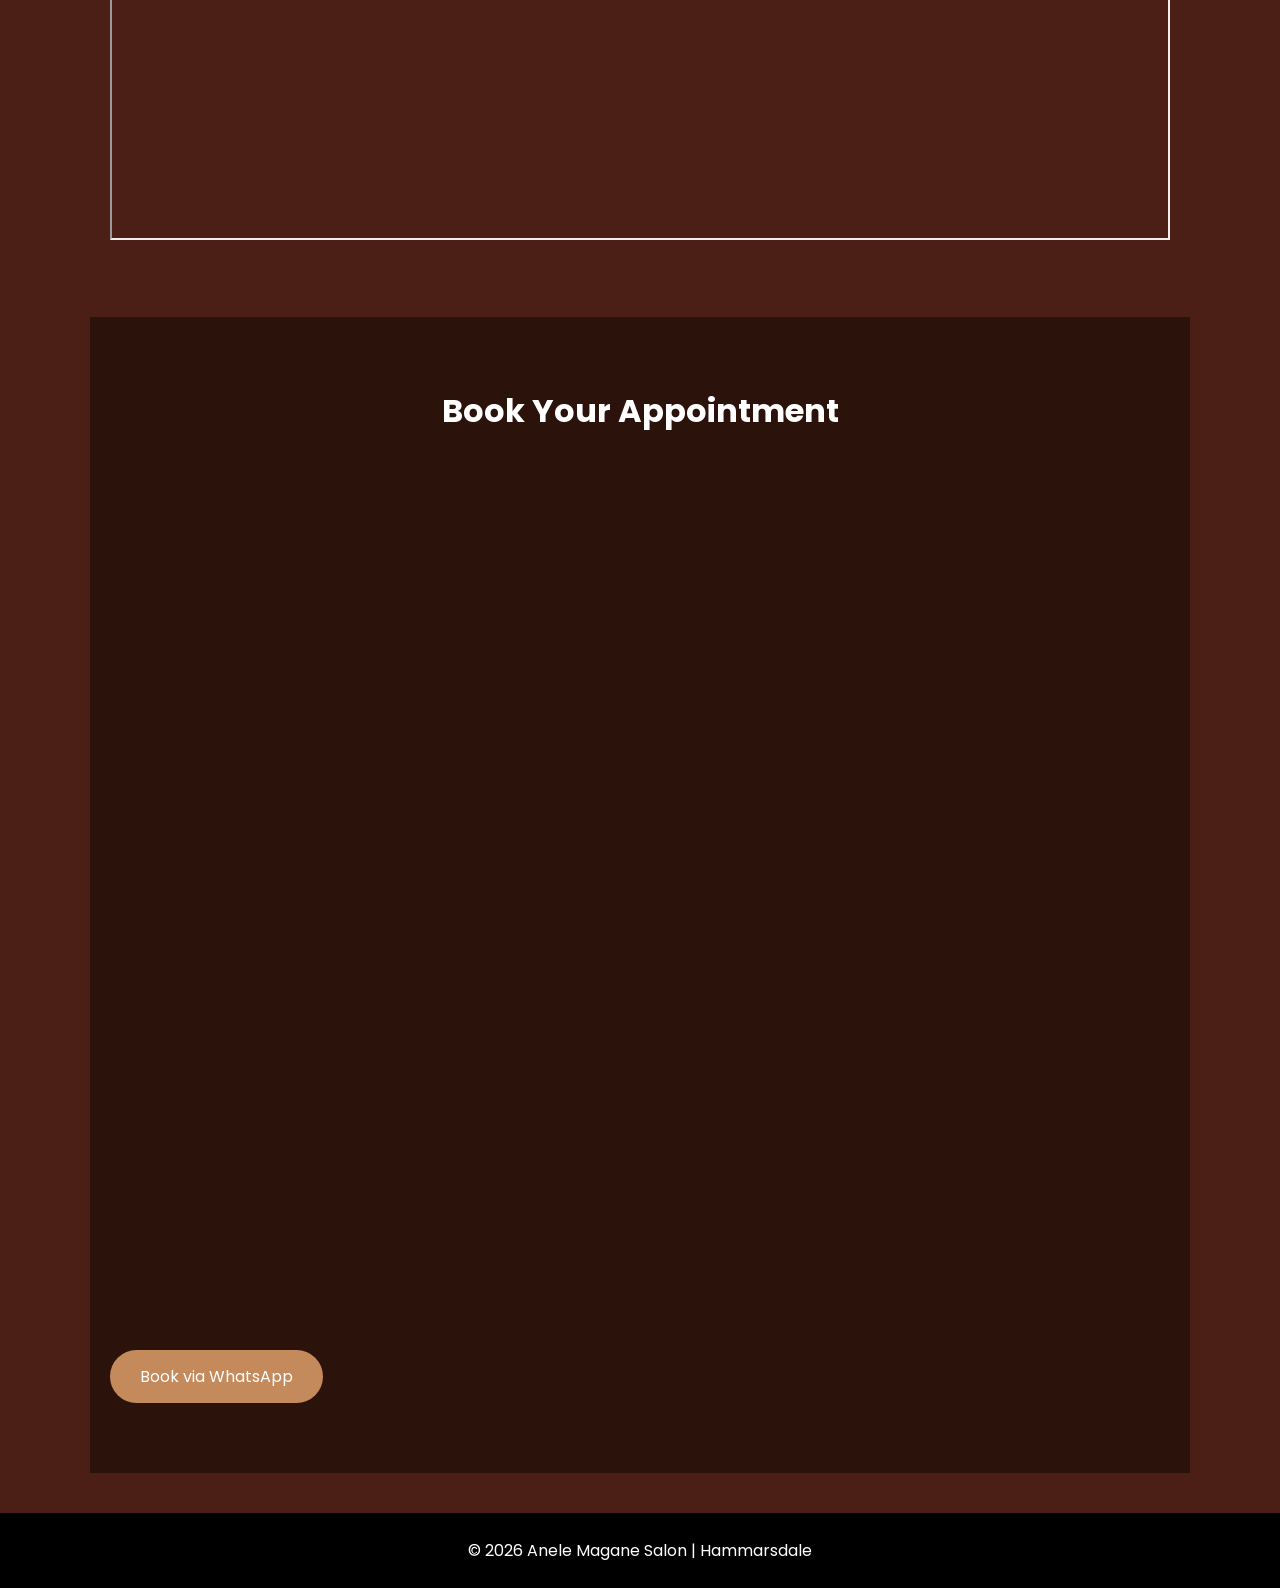
<file: book-a-slot.html>
<!DOCTYPE html>
<html lang="en">
<head>
<meta charset="UTF-8">
<meta name="viewport" content="width=device-width, initial-scale=1.0">

<title>Anele Magane Salon | Booking</title>

<meta name="description" content="Book your appointment at Anele Magane Salon in Hammarsdale. Professional installations, ponytails and luxury hair services.">

<link href="https://fonts.googleapis.com/css2?family=Poppins:wght@300;400;600;700&display=swap" rel="stylesheet">

<style>

/* ---------------- GENERAL ---------------- */

*{
margin:0;
padding:0;
box-sizing:border-box;
font-family:'Poppins',sans-serif;
}

body{
background:#4b1f15;
color:white;
scroll-behavior:smooth;
}

/* ---------------- NAV ---------------- */

nav{
position:fixed;
width:100%;
background:rgba(0,0,0,0.6);
backdrop-filter:blur(8px);
padding:15px;
z-index:1000;
text-align:center;
}

nav a{
color:white;
text-decoration:none;
margin:0 15px;
font-weight:500;
}

/* ---------------- HERO ---------------- */

.hero{
height:100vh;
background:
linear-gradient(rgba(0,0,0,.6),rgba(0,0,0,.7)),
url("https://images.unsplash.com/photo-1600948836101-f9ffda59d250");
background-size:cover;
background-position:center;
display:flex;
align-items:center;
justify-content:center;
text-align:center;
padding:20px;
}

.hero h1{
font-size:45px;
margin-bottom:15px;
}

.hero p{
max-width:700px;
margin:auto;
opacity:.9;
}

.btn{
display:inline-block;
margin-top:25px;
padding:14px 30px;
background:#c58a5b;
color:white;
border-radius:40px;
text-decoration:none;
transition:.3s;
}

.btn:hover{
background:#e2a56f;
}

/* ---------------- SECTIONS ---------------- */

.section{
max-width:1100px;
margin:auto;
padding:70px 20px;
}

.section h2{
text-align:center;
margin-bottom:40px;
font-size:32px;
}

/* ---------------- SERVICES ---------------- */

.grid{
display:grid;
grid-template-columns:repeat(auto-fit,minmax(250px,1fr));
gap:20px;
}

.card{
background:rgba(255,255,255,0.08);
padding:25px;
border-radius:15px;
backdrop-filter:blur(6px);
transition:.3s;
}

.card:hover{
transform:translateY(-6px);
}

/* ---------------- GALLERY ---------------- */

.gallery img{
width:100%;
border-radius:12px;
}

/* ---------------- BOOKING ---------------- */

.booking{
background:#2b120b;
}

/* ---------------- WHATSAPP ---------------- */

.whatsapp{
position:fixed;
bottom:20px;
right:20px;
background:#25D366;
color:white;
font-size:24px;
padding:15px 18px;
border-radius:50%;
text-decoration:none;
}

/* ---------------- FOOTER ---------------- */

footer{
text-align:center;
background:black;
padding:25px;
margin-top:40px;
}

</style>
</head>

<body>

<!-- NAV -->
<nav>
<a href="#">Home</a>
<a href="#services">Services</a>
<a href="#booking">Booking</a>
</nav>


<!-- HERO -->
<section class="hero">
<div>
<h1>Transform Your Look</h1>

<p>
Welcome to Anele Magane Salon — your destination for elegant,
professional hair transformations in Hammarsdale.
Book your slot and experience luxury styling.
</p>

<a href="#booking" class="btn">Book Appointment</a>
</div>
</section>


<!-- SERVICES -->
<section id="services" class="section">
<h2>Our Services</h2>

<div class="grid">

<div class="card">
<h3>Frontal Ponytail</h3>
<p>
Includes closure plucking for a natural flawless finish.
Perfect for events and everyday confidence.
</p>
</div>

<div class="card">
<h3>Installation Including Style</h3>
<p>
Full professional installation with styling finish
to make sure you leave looking beautiful.
</p>
</div>

<div class="card">
<h3>Basic Installation</h3>
<p>
Simple, clean and elegant installation ideal for
a fresh affordable look.
</p>
</div>

</div>
</section>


<!-- VIDEO SECTION -->
<section class="section">
<h2>Salon Experience</h2>

<iframe width="100%" height="400"
src="https://www.youtube.com/embed/-R-HVov-oK0"
title="Salon Video"
allowfullscreen>
</iframe>

</section>


<!-- BOOKING SECTION -->
<section id="booking" class="section booking">

<h2>Book Your Appointment</h2>

<!-- Embedded booking begin -->
<div class="embedded-booking"
data-url="https://sisterhoodbeautique.trafft.com"
data-query="&t=s&uuid=919e0156-0a72-45f5-afb6-2feaef6404e2"
data-lang="en"
data-autoresize="1"
data-showsidebar="1"
data-showservices="0"
style="width:100%;height:800px;">
</div>

<script src="https://sisterhoodbeautique.trafft.com/embed.js" async></script>
<!-- Embedded booking end -->

<br><br>

<a href="https://wa.me/+27691400313" class="btn">
Book via WhatsApp
</a>

</section>


<!-- WHATSAPP FLOAT -->
<a href="https://wa.me/+27691400313" class="whatsapp">💬</a>


<!-- FOOTER -->
<footer>
<p>© 2026 Anele Magane Salon | Hammarsdale</p>
</footer>

</body>
</html>
</file>
<file: Anele-Magane-Salon_htm_files/xr_fonts.css>
@font-face {font-family: 'Arial Black';font-weight:900;font-style:normal;src: url("XaraWDGeneratedHTMLfont1.woff") format("woff"), url("XaraWDEmbeddedHTMLfont1.eot?") format("embedded-opentype"), local('Arial Black'), local('ArialBlack');}
</file>
<file: Anele-Magane-Salon_htm_files/xr_fontsie.css>
@font-face {font-family: 'Arial Black';font-weight:900;font-style:normal;src: url("XaraWDGeneratedHTMLfont1.woff") format("woff"), url("XaraWDEmbeddedHTMLfont1.eot?") format("embedded-opentype"), local('Arial Black'), local('ArialBlack');}
</file>
<file: Anele-Magane-Salon_htm_files/xr_fontsrep.css>
@import url(https://fonts.googleapis.com/css?family=Arimo:700&subset=latin);
</file>
<file: Anele-Magane-Salon_htm_files/xr_main.css>
/* Site settings */
body {background-color:#ffffff;margin:0px;font-family:Arial,sans-serif;font-size:13px;font-weight:normal;font-style:normal;text-decoration:none;text-rendering:optimizeLegibility;font-feature-settings:'kern', 'liga' 0, 'clig' 0, 'calt' 0;color:#000000;letter-spacing:0em;-webkit-print-color-adjust:exact;}
a {text-decoration:none;}
a:link {color:inherit; cursor:pointer;}
a:visited {color:inherit;}
a:hover {color:inherit;}
a * {color:inherit;text-decoration:none;}
sup {font-size:0.5em; vertical-align: 0.66em;}
sub {font-size:0.5em; vertical-align: -0.1em;}
.xr_tl {position: absolute; white-space: pre; unicode-bidi:bidi-override;}
.xr_tr {position: absolute; white-space: pre; unicode-bidi:bidi-override; text-align:right;}
.xr_tc {position: absolute; white-space: pre; unicode-bidi:bidi-override; text-align:center;}
.xr_tj {position: absolute; unicode-bidi:bidi-override; text-align:justify;}
.xr_tb {position: absolute; unicode-bidi:bidi-override;}
.xr_e1 {display: inline-block; border:none; white-space:normal;}
.xr_e2 {position: absolute; display: block; border:none;}
.xr_ap {position: absolute; border:none;}
.xr_ar {position: absolute; display:block;}
.xr_ae {position: relative; border:none;}
.xr_strb {z-index: 1;}
.xr_strb .mxs-arrow, .xr_strb .mxs-navigation {visibility: hidden;}
.xr_strf {z-index: 3;}
.xr_xrc, .xr_xri_, .xr_sxri, .xr_xpos {z-index: 2;}
.xr_ro, .xr_rd, .xr_rs {z-index: 3;}
.xr_tu {unicode-bidi:bidi-override;margin-top:0px;margin-bottom:0px;}

.xr_tt0 {transition: all 0s;}
.xr_tt1 {transition: all 0.1s; transition-timing-function: ease-in;}
.xr_tt2 {transition: all 0.25s; transition-timing-function: ease-in;}
.xr_tt3 {transition: all 0.5s; transition-timing-function: ease-in;}
.xr_tt4 {transition: all 1s; transition-timing-function: ease-in;}
.xr_tt5 {transition: all 2s; transition-timing-function: ease-in;}
a:hover .xr_ro, a:active .xr_rd, .xr_nb0:hover .xr_ro{visibility:visible;opacity: 1;transform: none;}

a:active .xr_ro {opacity:0;}
.xr_ro, .xr_rd {visibility:hidden;opacity:0;}
.xr_ro0, .xr_rd0, a:active .xr_ro0 {opacity:0;}
.xr_ro1, .xr_rd1, a:active .xr_ro1 {transform:translate3d(0,-20%,0);}
.xr_ro2, .xr_rd2, a:active .xr_ro2 {transform:translate3d(20%,0,0);}
.xr_ro3, .xr_rd3, a:active .xr_ro3 {transform-origin:top; transform:scale3d(1,0.3,1);}
.xr_ro4, .xr_rd4, a:active .xr_ro4 {transform-origin:left; transform:scale3d(0.3,1,1);}
.xr_ro5, .xr_rd5, a:active .xr_ro5 {transform:rotate3d(1,0,0,180deg); -ms-transform: rotateX(180deg);}
.xr_ro6, .xr_rd6, a:active .xr_ro6 {transform:rotate3d(0,1,0,180deg); -ms-transform: rotateY(180deg);}
.xr_ro7, .xr_rd7, a:active .xr_ro7 {transform:rotate3d(0,0,1,180deg);}
.xr_ro8, .xr_rd8, a:active .xr_ro8 {transform:scale3d(0.3,0.3,1);}
.xr_ro9, .xr_rd9, a:active .xr_ro9 {transform:skew(-30deg,0) translate3d(10%,0,0);}
.xr_ro10, .xr_rd10, a:active .xr_ro10 {transform-origin:50% 500%; transform:rotate3d(0,0,1,10deg);}
.xr_ro11, .xr_rd11, a:active .xr_ro11 {transform:translate3d(0,-50%,0) scale3d(0.3,0.3,1);}
.xr_ro12, .xr_rd12, a:active .xr_ro12 {transform:translate3d(0,20%,0);}
.xr_ro13, .xr_rd13, a:active .xr_ro13 {transform:translate3d(-20%,0,0);}
.xr_stickie {z-index: 90;}
.xr_nb0 {touch-action: none;}
.xr_nb0:hover > .xr_nb2, .xr_nb1:hover > .xr_nb2 {visibility: visible; opacity: 1 !important; transform: none !important;}
.xr_nb2 {white-space: nowrap; padding:0px; margin:0px; visibility: hidden; position: absolute; z-index:101;}
.xr_nb2 li {display:block;}
.xr_nb2 li a {display:block; text-decoration:none;}
.xr_nb4 {display:block; padding:0px; margin:0px;}
.xr_nb6 {width:100%; height:2px;}
.xr_nb1 {position: relative;}
.xr_nb1:after {content: ''; position: absolute; top: 50%; right: .5em; height: 0px; width: 0px; border: 5px solid transparent; margin-top: -5px; margin-right: -3px; border-color: transparent; border-left-color: inherit;}
body {text-align:center;}
@media screen, handheld {
.xr_app {position: absolute;}
.xr_apb {display:block; position:absolute;}
.xr_c_Theme_Color_2 {color:#000000;}
.xr_c_Text {color:#000000;}
.xr_page0 {top:0px; width:1040px;}
.xr_page1 {top:1669px; width:1040px;}
.xr_page2 {top:2050px; width:1040px;}
.xr_page3 {top:2673px; width:1040px;}
}
@media print {
 .xr_app {position:relative; top:0px; page-break-after: always; display: block !important; visibility: visible !important;}
 .xr_apb {display:none;}
}
</file>
<file: Anele-Magane-Salon_htm_files/custom_styles.css>
.Normal_text {font-family:'Halvar Mittel';font-weight:normal;font-style:normal;font-size:16.55pt;text-decoration:none;text-transform: none;color:#000000;letter-spacing:0em;}
</file>
<file: Anele-Magane-Salon_htm_files/xr_text.css>
/* Text styles */
.xr_s0 {font-family:Arial;font-weight:bold;font-style:normal;font-size:17.99pt;text-decoration:none;font-feature-settings:'kern','liga' 0,'clig' 0,'calt' 0,'titl' 0,'salt' 0,'swsh' 0,'cswh' 0;text-transform: none;color:#FFFFFF;background-color:Transparent;letter-spacing:0em;}
.xr_s1 {font-family:Arial;font-weight:bold;font-style:normal;font-size:15.99pt;text-decoration:none;font-feature-settings:'kern','liga' 0,'clig' 0,'calt' 0,'titl' 0,'salt' 0,'swsh' 0,'cswh' 0;text-transform: none;color:#000000;background-color:Transparent;letter-spacing:0em;}
.xr_s2 {font-size:16.55pt;text-decoration:none;font-feature-settings:'kern' 0,'liga' 0,'clig' 0,'calt' 0,'titl' 0,'salt' 0,'swsh' 0,'cswh' 0;text-transform: none;color:#FFFFFF;background-color:Transparent;letter-spacing:0em;}
.xr_s3 {font-family:Arial;font-weight:bold;font-style:normal;font-size:16.55pt;text-decoration:none;font-feature-settings:'kern' 0,'liga' 0,'clig' 0,'calt' 0,'titl' 0,'salt' 0,'swsh' 0,'cswh' 0;text-transform: none;color:#FFFFFF;background-color:Transparent;letter-spacing:0em;}
.xr_s4 {font-family:'Arial Black';font-weight:900;font-style:normal;font-size:22.63pt;text-decoration:none;font-feature-settings:'kern' 0,'liga' 0,'clig' 0,'calt' 0,'titl' 0,'salt' 0,'swsh' 0,'cswh' 0;text-transform: none;color:#FFFFFF;background-color:Transparent;letter-spacing:0em;}
</file>
<file: Anele-Magane-Salon_htm_files/ani.css>
/*
Animate.css - http://daneden.me/animate
Licensed under the MIT license - http://opensource.org/licenses/MIT
Copyright (c) 2014 Daniel Eden
*/
a:hover .xr_1as1, a:hover .xr_1aso1, .xr_0as1 {
  -webkit-animation-duration: 0.5s;
          animation-duration: 0.5s;
  -webkit-animation-fill-mode: both;
          animation-fill-mode: both;
}
a:hover .xr_1as2, a:hover .xr_1aso2, .xr_0as2 {
  -webkit-animation-duration: 0.7s;
          animation-duration: 0.7s;
  -webkit-animation-fill-mode: both;
          animation-fill-mode: both;
}
a:hover .xr_1as3, a:hover .xr_1aso3, .xr_0as3 {
  -webkit-animation-duration: 1s;
          animation-duration: 1s;
  -webkit-animation-fill-mode: both;
          animation-fill-mode: both;
}
a:hover .xr_1as4, a:hover .xr_1aso4, .xr_0as4{
  -webkit-animation-duration: 1.5s;
          animation-duration: 1.5s;
  -webkit-animation-fill-mode: both;
          animation-fill-mode: both;
}
a:hover .xr_1as5, a:hover .xr_1aso5 , .xr_0as5{
  -webkit-animation-duration: 2s;
          animation-duration: 2s;
  -webkit-animation-fill-mode: both;
          animation-fill-mode: both;
}
.xr_1aso1, .xr_1aso2, .xr_1aso3, .xr_1aso4, .xr_1aso5{visibility: hidden;}
a:hover .xr_1aso1, a:hover .xr_1aso2, a:hover .xr_1aso3, a:hover .xr_1aso4, a:hover .xr_1aso5, .xr_nb0:hover .xr_1aso1, .xr_nb0:hover .xr_1aso2, .xr_nb0:hover .xr_1aso3, .xr_nb0:hover .xr_1aso4, .xr_nb0:hover .xr_1aso5 {visibility: visible;}
a:hover .xr_1ao {display:none;}
.xr_1ao {display:block;}
@-webkit-keyframes tr0 {
0% {opacity:1;-webkit-animation-timing-function: ease-out;}
50% {opacity:0;-webkit-animation-timing-function: ease-in;}
100% {opacity:1;-webkit-animation-timing-function: ease-in;}
}
@-webkit-keyframes tr1 {
0% {opacity:1;transform:none;-webkit-animation-timing-function: ease-out;}
50% {opacity:0;transform:translate3d(0,-20%,0);-webkit-animation-timing-function: ease-in;}
100% {opacity:1;transform:none;-webkit-animation-timing-function: ease-in;}
}
@-webkit-keyframes tr2 {
0% {opacity:1;transform:none;-webkit-animation-timing-function: ease-out;}
50% {opacity:0;transform:translate3d(20%,0,0);-webkit-animation-timing-function: ease-in;}
100% {opacity:1;transform:none;-webkit-animation-timing-function: ease-in;}
}
@-webkit-keyframes tr3 {
0% {opacity:1;transform:none;-webkit-animation-timing-function: ease-out;}
50% {opacity:0;transform-origin:top; transform:scale3d(1,0.3,1);-webkit-animation-timing-function: ease-in;}
100% {opacity:1;transform:none;-webkit-animation-timing-function: ease-in;}
}
@-webkit-keyframes tr4 {
0% {opacity:1;transform:none;-webkit-animation-timing-function: ease-out;}
50% {opacity:0;transform-origin:left; transform:scale3d(0.3,1,1);-webkit-animation-timing-function: ease-in;}
100% {opacity:1;transform:none;-webkit-animation-timing-function: ease-in;}
}
@-webkit-keyframes tr5 {
0% {opacity:1;transform:none;-webkit-animation-timing-function: ease-out;}
50% {opacity:0;transform:rotate3d(1,0,0,180deg); -ms-transform: rotateX(180deg);-webkit-animation-timing-function: ease-in;}
100% {opacity:1;transform:none;-webkit-animation-timing-function: ease-in;}
}
@-webkit-keyframes tr6 {
0% {opacity:1;transform:none;-webkit-animation-timing-function: ease-out;}
50% {opacity:0;transform:rotate3d(0,1,0,180deg); -ms-transform: rotateY(180deg);-webkit-animation-timing-function: ease-in;}
100% {opacity:1;transform:none;-webkit-animation-timing-function: ease-in;}
}
@-webkit-keyframes tr7 {
0% {opacity:1;transform:none;-webkit-animation-timing-function: ease-out;}
50% {opacity:0;transform:rotate3d(0,0,1,180deg);-webkit-animation-timing-function: ease-in;}
100% {opacity:1;transform:none;-webkit-animation-timing-function: ease-in;}
}
@-webkit-keyframes tr8 {
0% {opacity:1;transform:none;-webkit-animation-timing-function: ease-out;}
50% {opacity:0;transform:scale3d(0.3,0.3,1);-webkit-animation-timing-function: ease-in;}
100% {opacity:1;transform:none;-webkit-animation-timing-function: ease-in;}
}
@-webkit-keyframes tr9 {
0% {opacity:1;transform:none;-webkit-animation-timing-function: ease-out;}
50% {opacity:0;transform:skew(-30deg,0) translate3d(10%,0,0);-webkit-animation-timing-function: ease-in;}
100% {opacity:1;transform:none;-webkit-animation-timing-function: ease-in;}
}
@-webkit-keyframes tr10 {
0% {opacity:1;transform:none;-webkit-animation-timing-function: ease-out;}
50% {opacity:0;transform-origin:50% 500%; transform:rotate3d(0,0,1,10deg);-webkit-animation-timing-function: ease-in;}
100% {opacity:1;transform:none;-webkit-animation-timing-function: ease-in;}
}
@-webkit-keyframes tr11 {
0% {opacity:1;transform:none;-webkit-animation-timing-function: ease-out;}
50% {opacity:0;transform:translate3d(0,-50%,0) scale3d(0.3,0.3,1);-webkit-animation-timing-function: ease-in;}
100% {opacity:1;transform:none;-webkit-animation-timing-function: ease-in;}
}
@-webkit-keyframes tr12 {
0% {opacity:1;transform:none;-webkit-animation-timing-function: ease-out;}
50% {opacity:0;transform:translate3d(0,20%,0);-webkit-animation-timing-function: ease-in;}
100% {opacity:1;transform:none;-webkit-animation-timing-function: ease-in;}
}
@-webkit-keyframes tr13 {
0% {opacity:1;transform:none;-webkit-animation-timing-function: ease-out;}
50% {opacity:0;transform:translate3d(-20%,0,0);-webkit-animation-timing-function: ease-in;}
100% {opacity:1;transform:none;-webkit-animation-timing-function: ease-in;}
}
@keyframes tr0 {
0% {opacity:1;animation-timing-function: ease-out;}
50% {opacity:0;animation-timing-function: ease-in;}
100% {opacity:1;animation-timing-function: ease-in;}
}
@keyframes tr1 {
0% {opacity:1;transform:none;animation-timing-function: ease-out;}
50% {opacity:0;transform:translate3d(0,-20%,0);animation-timing-function: ease-in;}
99% {opacity:1;transform:translate3d(0,-0.1%,0);animation-timing-function: ease-in;}
100% {opacity:1;transform:none;animation-timing-function: ease-in;}
}
@keyframes tr2 {
0% {opacity:1;transform:none;animation-timing-function: ease-out;}
50% {opacity:0;transform:translate3d(20%,0,0);animation-timing-function: ease-in;}
99% {opacity:1;transform:translate3d(0.1%,0,0);animation-timing-function: ease-in;}
100% {opacity:1;transform:none;animation-timing-function: ease-in;}
}
@keyframes tr3 {
0% {opacity:1;transform:none;animation-timing-function: ease-out;}
50% {opacity:0;transform-origin:top; transform:scale3d(1,0.3,1);animation-timing-function: ease-in;}
100% {opacity:1;transform:none;animation-timing-function: ease-in;}
}
@keyframes tr4 {
0% {opacity:1; transform:none;animation-timing-function: ease-out;}
50% {opacity:0;transform-origin:left; transform:scale3d(0.3,1,1);animation-timing-function: ease-in;}
100% {opacity:1; transform:none;animation-timing-function: ease-in;}
}
@keyframes tr5 {
0% {opacity:1;transform:none;animation-timing-function: ease-out;}
50% {opacity:0;transform:rotate3d(1,0,0,180deg); -ms-transform: rotateX(180deg);animation-timing-function: ease-in;}
100% {opacity:1;transform:none;animation-timing-function: ease-in;}
}
@keyframes tr6 {
0% {opacity:1;transform:none;animation-timing-function: ease-out;}
50% {opacity:0;transform:rotate3d(0,1,0,180deg); -ms-transform: rotateY(180deg);animation-timing-function: ease-in;}
100% {opacity:1;transform:none;animation-timing-function: ease-in;}
}
@keyframes tr7 {
0% {opacity:1;transform:none;animation-timing-function: ease-out;}
50% {opacity:0;transform:rotate3d(0,0,1,180deg);animation-timing-function: ease-in;}
100% {opacity:1;transform:none;animation-timing-function: ease-in;}
}
@keyframes tr8 {
0% {opacity:1;transform:none;animation-timing-function: ease-out;}
50% {opacity:0;transform:scale3d(0.3,0.3,1);animation-timing-function: ease-in;}
100% {opacity:1;transform:none;animation-timing-function: ease-in;}
}
@keyframes tr9 {
0% {opacity:1;transform:none;animation-timing-function: ease-out;}
50% {opacity:0;transform:skew(-30deg,0) translate3d(10%,0,0);animation-timing-function: ease-in;}
99% {opacity:1;transform:skew(0,0) translate3d(0.1%,0,0);animation-timing-function: ease-in;}
100% {opacity:1;transform:none;animation-timing-function: ease-in;}
}
@keyframes tr10 {
0% {opacity:1;transform:none;animation-timing-function: ease-out;}
50% {opacity:0;transform-origin:50% 500%; transform:rotate3d(0,0,1,10deg);animation-timing-function: ease-in;}
100% {opacity:1;transform:none;animation-timing-function: ease-in;}
}
@keyframes tr11 {
0% {opacity:1;transform:none;animation-timing-function: ease-out;}
50% {opacity:0;transform:translate3d(0,-50%,0) scale3d(0.3,0.3,1);animation-timing-function: ease-in;}
99% {opacity:1;transform:translate3d(0,-0.1%,0) scale3d(1,1,1);animation-timing-function: ease-in;}
100% {opacity:1;transform:none;animation-timing-function: ease-in;}
}
@keyframes tr12 {
0% {opacity:1;transform:none;animation-timing-function: ease-out;}
50% {opacity:0;transform:translate3d(0,20%,0);animation-timing-function: ease-in;}
99% {opacity:1;transform:translate3d(0,0.1%,0);animation-timing-function: ease-in;}
100% {opacity:1;transform:none;animation-timing-function: ease-in;}
}
@keyframes tr13 {
0% {opacity:1;transform:none;animation-timing-function: ease-out;}
50% {opacity:0;transform:translate3d(-20%,0,0);animation-timing-function: ease-in;}
99% {opacity:1;transform:translate3d(-0.1%,0,0);animation-timing-function: ease-in;}
100% {opacity:1;transform:none;animation-timing-function: ease-in;}
}
a:hover .xr_1a_0, .xr_0a_0 {-webkit-animation-name: tr0; animation-name: tr0;}
a:hover .xr_1a_1, .xr_0a_1 {-webkit-animation-name: tr1; animation-name: tr1;}
a:hover .xr_1a_2, .xr_0a_2 {-webkit-animation-name: tr2; animation-name: tr2;}
a:hover .xr_1a_3, .xr_0a_3 {-webkit-animation-name: tr3; animation-name: tr3;}
a:hover .xr_1a_4, .xr_0a_4 {-webkit-animation-name: tr4; animation-name: tr4;}
a:hover .xr_1a_5, .xr_0a_5 {-webkit-animation-name: tr5; animation-name: tr5;}
a:hover .xr_1a_6, .xr_0a_6 {-webkit-animation-name: tr6; animation-name: tr6;}
a:hover .xr_1a_7, .xr_0a_7 {-webkit-animation-name: tr7; animation-name: tr7;}
a:hover .xr_1a_8, .xr_0a_8{-webkit-animation-name: tr8; animation-name: tr8;}
a:hover .xr_1a_9, .xr_0a_9 {-webkit-animation-name: tr9; animation-name: tr9;}
a:hover .xr_1a_10, .xr_0a_10 {-webkit-animation-name: tr10; animation-name: tr10;}
a:hover .xr_1a_11, .xr_0a_11 {-webkit-animation-name: tr11; animation-name: tr11;}
a:hover .xr_1a_12, .xr_0a_12 {-webkit-animation-name: tr12; animation-name: tr12;}
a:hover .xr_1a_13, .xr_0a_13 {-webkit-animation-name: tr13; animation-name: tr13;}

@-webkit-keyframes bounce {
  0%, 20%, 53%, 80%, 100% {
    -webkit-animation-timing-function: cubic-bezier(0.215, 0.610, 0.355, 1.000);
            animation-timing-function: cubic-bezier(0.215, 0.610, 0.355, 1.000);
    -webkit-transform: translate3d(0,0,0);
            transform: translate3d(0,0,0);
  }

  40%, 43% {
    -webkit-animation-timing-function: cubic-bezier(0.755, 0.050, 0.855, 0.060);
            animation-timing-function: cubic-bezier(0.755, 0.050, 0.855, 0.060);
    -webkit-transform: translate3d(0, -30px, 0);
            transform: translate3d(0, -30px, 0);
  }

  70% {
    -webkit-animation-timing-function: cubic-bezier(0.755, 0.050, 0.855, 0.060);
            animation-timing-function: cubic-bezier(0.755, 0.050, 0.855, 0.060);
    -webkit-transform: translate3d(0, -15px, 0);
            transform: translate3d(0, -15px, 0);
  }

  90% {
    -webkit-transform: translate3d(0,-4px,0);
            transform: translate3d(0,-4px,0);
  }
}

@keyframes bounce {
  0%, 20%, 53%, 80%, 100% {
    -webkit-animation-timing-function: cubic-bezier(0.215, 0.610, 0.355, 1.000);
            animation-timing-function: cubic-bezier(0.215, 0.610, 0.355, 1.000);
    -webkit-transform: translate3d(0,0,0);
            transform: translate3d(0,0,0);
  }

  40%, 43% {
    -webkit-animation-timing-function: cubic-bezier(0.755, 0.050, 0.855, 0.060);
            animation-timing-function: cubic-bezier(0.755, 0.050, 0.855, 0.060);
    -webkit-transform: translate3d(0, -30px, 0);
            transform: translate3d(0, -30px, 0);
  }

  70% {
    -webkit-animation-timing-function: cubic-bezier(0.755, 0.050, 0.855, 0.060);
            animation-timing-function: cubic-bezier(0.755, 0.050, 0.855, 0.060);
    -webkit-transform: translate3d(0, -15px, 0);
            transform: translate3d(0, -15px, 0);
  }

  90% {
    -webkit-transform: translate3d(0,-4px,0);
            transform: translate3d(0,-4px,0);
  }
}
a:hover .xr_1a1, .xr_0a1 {
  -webkit-animation-name: bounce;
          animation-name: bounce;
  -webkit-transform-origin: center bottom;
      -ms-transform-origin: center bottom;
          transform-origin: center bottom;
}

@-webkit-keyframes flash {
  0%, 50%, 100% {
    opacity: 1;
  }

  25%, 75% {
    opacity: 0;
  }
}

@keyframes flash {
  0%, 50%, 100% {
    opacity: 1;
  }

  25%, 75% {
    opacity: 0;
  }
}

a:hover .xr_1a2, .xr_0a2 {
  -webkit-animation-name: flash;
          animation-name: flash;
}

/* originally authored by Nick Pettit - https://github.com/nickpettit/glide */

@-webkit-keyframes pulse {
  0% {
    -webkit-transform: scale3d(1, 1, 1);
            transform: scale3d(1, 1, 1);
  }

  50% {
    -webkit-transform: scale3d(1.15, 1.15, 1.15);
            transform: scale3d(1.15, 1.15, 1.15);
  }

  100% {
    -webkit-transform: scale3d(1, 1, 1);
            transform: scale3d(1, 1, 1);
  }
}

@keyframes pulse {
  0% {
    -webkit-transform: scale3d(1, 1, 1);
            transform: scale3d(1, 1, 1);
  }

  50% {
    -webkit-transform: scale3d(1.15, 1.15, 1.15);
            transform: scale3d(1.15, 1.15, 1.15);
  }

  100% {
    -webkit-transform: scale3d(1, 1, 1);
            transform: scale3d(1, 1, 1);
  }
}

a:hover .xr_1a3, .xr_0a3 {
  -webkit-animation-name: pulse;
          animation-name: pulse;
}

@-webkit-keyframes rubberBand {
  0% {
    -webkit-transform: scale3d(1, 1, 1);
            transform: scale3d(1, 1, 1);
  }

  30% {
    -webkit-transform: scale3d(1.25, 0.75, 1);
            transform: scale3d(1.25, 0.75, 1);
  }

  40% {
    -webkit-transform: scale3d(0.75, 1.25, 1);
            transform: scale3d(0.75, 1.25, 1);
  }

  50% {
    -webkit-transform: scale3d(1.15, 0.85, 1);
            transform: scale3d(1.15, 0.85, 1);
  }

  65% {
    -webkit-transform: scale3d(.95, 1.05, 1);
            transform: scale3d(.95, 1.05, 1);
  }

  75% {
    -webkit-transform: scale3d(1.05, .95, 1);
            transform: scale3d(1.05, .95, 1);
  }

  100% {
    -webkit-transform: scale3d(1, 1, 1);
            transform: scale3d(1, 1, 1);
  }
}

@keyframes rubberBand {
  0% {
    -webkit-transform: scale3d(1, 1, 1);
            transform: scale3d(1, 1, 1);
  }

  30% {
    -webkit-transform: scale3d(1.25, 0.75, 1);
            transform: scale3d(1.25, 0.75, 1);
  }

  40% {
    -webkit-transform: scale3d(0.75, 1.25, 1);
            transform: scale3d(0.75, 1.25, 1);
  }

  50% {
    -webkit-transform: scale3d(1.15, 0.85, 1);
            transform: scale3d(1.15, 0.85, 1);
  }

  65% {
    -webkit-transform: scale3d(.95, 1.05, 1);
            transform: scale3d(.95, 1.05, 1);
  }

  75% {
    -webkit-transform: scale3d(1.05, .95, 1);
            transform: scale3d(1.05, .95, 1);
  }

  100% {
    -webkit-transform: scale3d(1, 1, 1);
            transform: scale3d(1, 1, 1);
  }
}

a:hover .xr_1a4, .xr_0a4 {
  -webkit-animation-name: rubberBand;
          animation-name: rubberBand;
}

@-webkit-keyframes shake {
  0%, 100% {
    -webkit-transform: translate3d(0, 0, 0);
            transform: translate3d(0, 0, 0);
  }

  10%, 30%, 50%, 70%, 90% {
    -webkit-transform: translate3d(-10px, 0, 0);
            transform: translate3d(-10px, 0, 0);
  }

  20%, 40%, 60%, 80% {
    -webkit-transform: translate3d(10px, 0, 0);
            transform: translate3d(10px, 0, 0);
  }
}

@keyframes shake {
  0%, 100% {
    -webkit-transform: translate3d(0, 0, 0);
            transform: translate3d(0, 0, 0);
  }

  10%, 30%, 50%, 70%, 90% {
    -webkit-transform: translate3d(-10px, 0, 0);
            transform: translate3d(-10px, 0, 0);
  }

  20%, 40%, 60%, 80% {
    -webkit-transform: translate3d(10px, 0, 0);
            transform: translate3d(10px, 0, 0);
  }
}

a:hover .xr_1a5, .xr_0a5 {
  -webkit-animation-name: shake;
          animation-name: shake;
}

@-webkit-keyframes swing {
  20% {
    -webkit-transform: rotate3d(0, 0, 1, 15deg);
            transform: rotate3d(0, 0, 1, 15deg);
  }

  40% {
    -webkit-transform: rotate3d(0, 0, 1, -10deg);
            transform: rotate3d(0, 0, 1, -10deg);
  }

  60% {
    -webkit-transform: rotate3d(0, 0, 1, 5deg);
            transform: rotate3d(0, 0, 1, 5deg);
  }

  80% {
    -webkit-transform: rotate3d(0, 0, 1, -5deg);
            transform: rotate3d(0, 0, 1, -5deg);
  }

  100% {
    -webkit-transform: rotate3d(0, 0, 1, 0deg);
            transform: rotate3d(0, 0, 1, 0deg);
  }
}

@keyframes swing {
  20% {
    -webkit-transform: rotate3d(0, 0, 1, 15deg);
            transform: rotate3d(0, 0, 1, 15deg);
  }

  40% {
    -webkit-transform: rotate3d(0, 0, 1, -10deg);
            transform: rotate3d(0, 0, 1, -10deg);
  }

  60% {
    -webkit-transform: rotate3d(0, 0, 1, 5deg);
            transform: rotate3d(0, 0, 1, 5deg);
  }

  80% {
    -webkit-transform: rotate3d(0, 0, 1, -5deg);
            transform: rotate3d(0, 0, 1, -5deg);
  }

  100% {
    -webkit-transform: rotate3d(0, 0, 1, 0deg);
            transform: rotate3d(0, 0, 1, 0deg);
  }
}

a:hover .xr_1a6, .xr_0a6 {
  -webkit-transform-origin: top center;
      -ms-transform-origin: top center;
          transform-origin: top center;
  -webkit-animation-name: swing;
          animation-name: swing;
}

@-webkit-keyframes tada {
  0% {
    -webkit-transform: scale3d(1, 1, 1);
            transform: scale3d(1, 1, 1);
  }

  10%, 20% {
    -webkit-transform: scale3d(.9, .9, .9) rotate3d(0, 0, 1, -3deg);
            transform: scale3d(.9, .9, .9) rotate3d(0, 0, 1, -3deg);
  }

  30%, 50%, 70%, 90% {
    -webkit-transform: scale3d(1.1, 1.1, 1.1) rotate3d(0, 0, 1, 3deg);
            transform: scale3d(1.1, 1.1, 1.1) rotate3d(0, 0, 1, 3deg);
  }

  40%, 60%, 80% {
    -webkit-transform: scale3d(1.1, 1.1, 1.1) rotate3d(0, 0, 1, -3deg);
            transform: scale3d(1.1, 1.1, 1.1) rotate3d(0, 0, 1, -3deg);
  }

  100% {
    -webkit-transform: scale3d(1, 1, 1);
            transform: scale3d(1, 1, 1);
  }
}

@keyframes tada {
  0% {
    -webkit-transform: scale3d(1, 1, 1);
            transform: scale3d(1, 1, 1);
  }

  10%, 20% {
    -webkit-transform: scale3d(.9, .9, .9) rotate3d(0, 0, 1, -3deg);
            transform: scale3d(.9, .9, .9) rotate3d(0, 0, 1, -3deg);
  }

  30%, 50%, 70%, 90% {
    -webkit-transform: scale3d(1.1, 1.1, 1.1) rotate3d(0, 0, 1, 3deg);
            transform: scale3d(1.1, 1.1, 1.1) rotate3d(0, 0, 1, 3deg);
  }

  40%, 60%, 80% {
    -webkit-transform: scale3d(1.1, 1.1, 1.1) rotate3d(0, 0, 1, -3deg);
            transform: scale3d(1.1, 1.1, 1.1) rotate3d(0, 0, 1, -3deg);
  }

  100% {
    -webkit-transform: scale3d(1, 1, 1);
            transform: scale3d(1, 1, 1);
  }
}

a:hover .xr_1a7, .xr_0a7 {
  -webkit-animation-name: tada;
          animation-name: tada;
}
@-webkit-keyframes wobble {
  0% {
    -webkit-transform: none;
            transform: none;
  }

  15% {
    -webkit-transform: translate3d(-25%, 0, 0) rotate3d(0, 0, 1, -5deg);
            transform: translate3d(-25%, 0, 0) rotate3d(0, 0, 1, -5deg);
  }

  30% {
    -webkit-transform: translate3d(20%, 0, 0) rotate3d(0, 0, 1, 3deg);
            transform: translate3d(20%, 0, 0) rotate3d(0, 0, 1, 3deg);
  }

  45% {
    -webkit-transform: translate3d(-15%, 0, 0) rotate3d(0, 0, 1, -3deg);
            transform: translate3d(-15%, 0, 0) rotate3d(0, 0, 1, -3deg);
  }

  60% {
    -webkit-transform: translate3d(10%, 0, 0) rotate3d(0, 0, 1, 2deg);
            transform: translate3d(10%, 0, 0) rotate3d(0, 0, 1, 2deg);
  }

  75% {
    -webkit-transform: translate3d(-5%, 0, 0) rotate3d(0, 0, 1, -1deg);
            transform: translate3d(-5%, 0, 0) rotate3d(0, 0, 1, -1deg);
  }

  100% {
    -webkit-transform: none;
            transform: none;
  }
}

@keyframes wobble {
  0% {
    -webkit-transform: none;
            transform: none;
  }

  15% {
    -webkit-transform: translate3d(-25%, 0, 0) rotate3d(0, 0, 1, -5deg);
            transform: translate3d(-25%, 0, 0) rotate3d(0, 0, 1, -5deg);
  }

  30% {
    -webkit-transform: translate3d(20%, 0, 0) rotate3d(0, 0, 1, 3deg);
            transform: translate3d(20%, 0, 0) rotate3d(0, 0, 1, 3deg);
  }

  45% {
    -webkit-transform: translate3d(-15%, 0, 0) rotate3d(0, 0, 1, -3deg);
            transform: translate3d(-15%, 0, 0) rotate3d(0, 0, 1, -3deg);
  }

  60% {
    -webkit-transform: translate3d(10%, 0, 0) rotate3d(0, 0, 1, 2deg);
            transform: translate3d(10%, 0, 0) rotate3d(0, 0, 1, 2deg);
  }

  75% {
    -webkit-transform: translate3d(-5%, 0, 0) rotate3d(0, 0, 1, -1deg);
            transform: translate3d(-5%, 0, 0) rotate3d(0, 0, 1, -1deg);
  }

  100% {
    -webkit-transform: none;
            transform: none;
  }
}

a:hover .xr_1a8, .xr_0a8 {
  -webkit-animation-name: wobble;
          animation-name: wobble;
}
</file>
